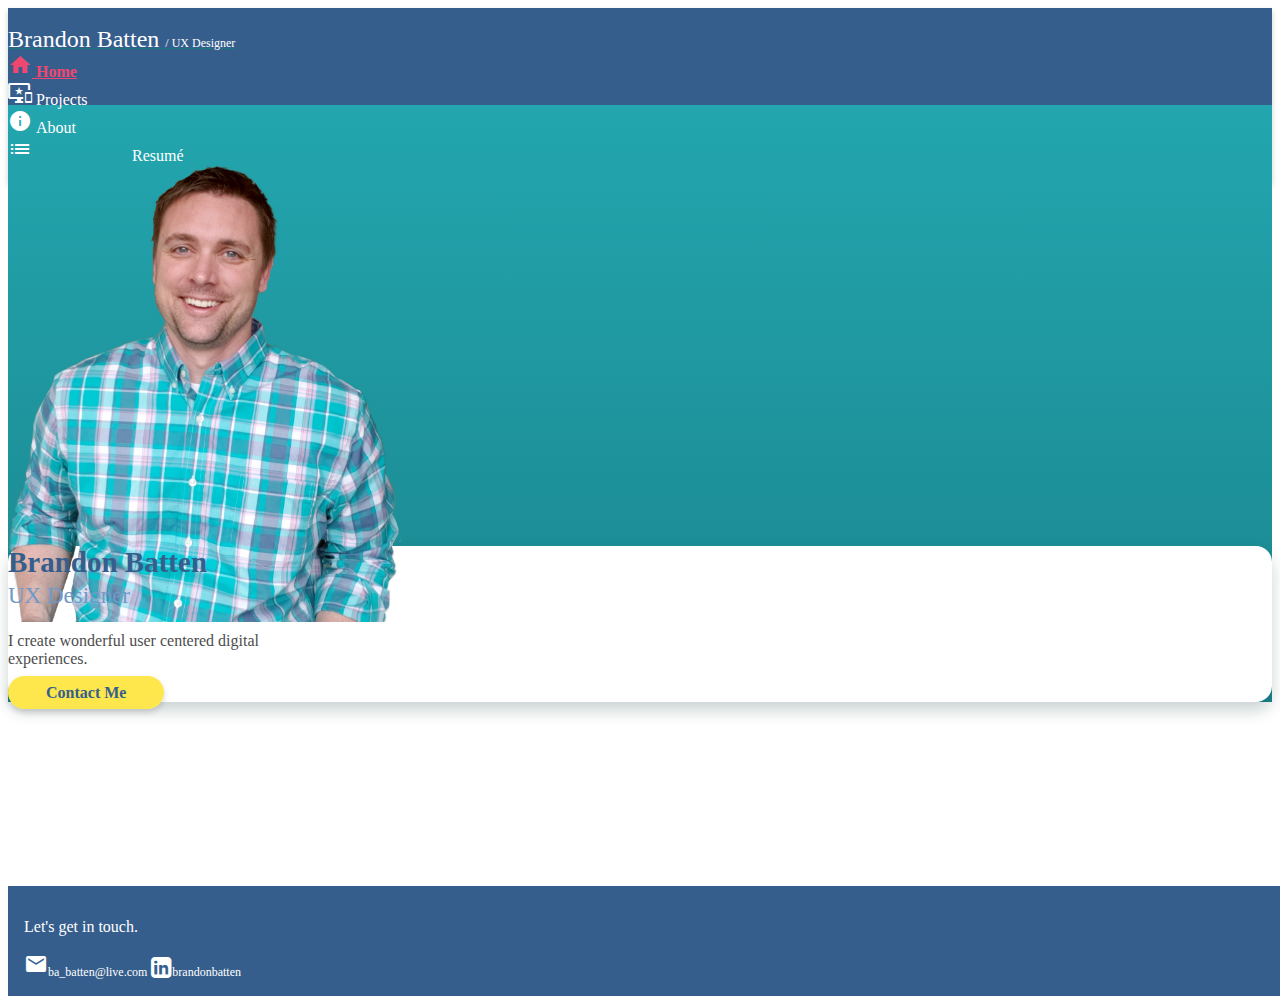
<file: index.html>
<!DOCTYPE html>
<html lang="en" dir="ltr">
  <head>
    <meta charset="utf-8">
    <meta name="viewport" content="width=device-width, initial-scale=1.0">
    <meta name="keywords" content="Brandon Batten, UX, User Experience, Portfolio, Design, Web Design, App Design">
    <meta name="author" content="Brandon Batten">
    <link rel="stylesheet" href="https://stackpath.bootstrapcdn.com/bootstrap/4.5.0/css/bootstrap.min.css" integrity="sha384-9aIt2nRpC12Uk9gS9baDl411NQApFmC26EwAOH8WgZl5MYYxFfc+NcPb1dKGj7Sk" crossorigin="anonymous">
    <link rel="stylesheet" href="css/styles.css">
    <link href="https://fonts.googleapis.com/icon?family=Material+Icons" rel="stylesheet">
    <link rel="stylesheet" href="https://cdnjs.cloudflare.com/ajax/libs/font-awesome/4.7.0/css/font-awesome.min.css">
    <title>Brandon Batten - Home</title>
  </head>
  <body>
    <div class="minh-100">

      <nav class="container-fluid">
        <div class="container d-flex justify-content-center justify-content-md-between align-items-md-center">
          <a href="index.html" class=" ">
            <span class="nav-bbatten"><strong>Brandon Batten</strong> </span> <span class="nav-uxdesigner"> / UX Designer</span>
          </a>

          <ul class="nav-links-list d-flex justify-content-around">
            <li>
              <a href="index.html" id="home" class="nav-link d-flex flex-column align-items-center py-2">
                <span class="material-icons d-block d-md-none">home</span>
                <span class="d-block nav-link-text">Home</span>
              </a>
            </li>

            <li>
              <a href="projects.html" id="projects" class="nav-link d-flex flex-column align-items-center py-2">
                <span class="material-icons d-block d-md-none">important_devices</span>
                <span class="d-block nav-link-text">Projects</span>
              </a>
            </li>

            <li>
              <a href="about.html" id="about" class="nav-link d-flex flex-column align-items-center py-2">
                <span class="material-icons d-block d-md-none">info</span>
                <span class="d-block nav-link-text">About</span>
              </a>
            </li>

            <li>
              <a href="https://drive.google.com/file/d/1YZ88cIBjisAwseu35FK5Is535icgh28z/view?usp=sharing" target="_blank" id="resume" class="nav-link d-flex flex-column align-items-center py-2">
                <span class="material-icons d-block d-md-none">list_alt</span>
                <span class="d-block nav-link-text">Resumé</span>
              </a>
            </li>

          </ul>
        </div>
      </nav>

      <div class="container-fluid hero">
        <div class="container">
          <div class="row d-flex justify-content-center align-items-center flex-column">
            <div class="col-10 col-md-6 portrait-wrapper d-flex justify-content-center">
              <img src="assets/portrait.png" alt="Brandon Batten" class="img-fluid">
            </div>
            <div class="contact-card col-10 col-md-8 col-lg-6 d-flex flex-column align-items-center py-4">
              <h1 class="text-center">Brandon Batten</h1>
              <p class="text-center contact-card-role">UX Designer</p>
              <div class="contact-card-text-wrapper">
                <p class="text-center">I create wonderful user centered digital experiences.</p>
              </div>
              <a href="mailto:ba_batten@live.com" class="button-link">Contact Me</a>
            </div>
          </div>
        </div>
      </div>

    </div>
    <footer id="footer" class="container-fluid d-flex flex-column align-items-center">
      <p class="text-center">Let's get in touch.</p>
      <div class="d-flex justify-content-around contact-wrapper">
        <a href="mailto:ba_batten@live.com" class="d-flex align-items-center"><span class="material-icons mr-1">email</span><span>ba_batten@live.com</span></a>
        <a href="https://www.linkedin.com/in/brandonbatten/" class="d-flex align-items-center"><span class="fa fa-linkedin-square mr-1" style="font-size: 1.5rem"></span><span>brandonbatten</span></a>
      </div>
    </footer>

    <script src="https://code.jquery.com/jquery-3.5.1.slim.min.js" integrity="sha384-DfXdz2htPH0lsSSs5nCTpuj/zy4C+OGpamoFVy38MVBnE+IbbVYUew+OrCXaRkfj" crossorigin="anonymous"></script>
    <script src="https://cdn.jsdelivr.net/npm/popper.js@1.16.0/dist/umd/popper.min.js" integrity="sha384-Q6E9RHvbIyZFJoft+2mJbHaEWldlvI9IOYy5n3zV9zzTtmI3UksdQRVvoxMfooAo" crossorigin="anonymous"></script>
    <script src="https://stackpath.bootstrapcdn.com/bootstrap/4.5.0/js/bootstrap.min.js" integrity="sha384-OgVRvuATP1z7JjHLkuOU7Xw704+h835Lr+6QL9UvYjZE3Ipu6Tp75j7Bh/kR0JKI" crossorigin="anonymous"></script>
    <script src="js/scripts.js"></script>
  </body>
</html>
</file>
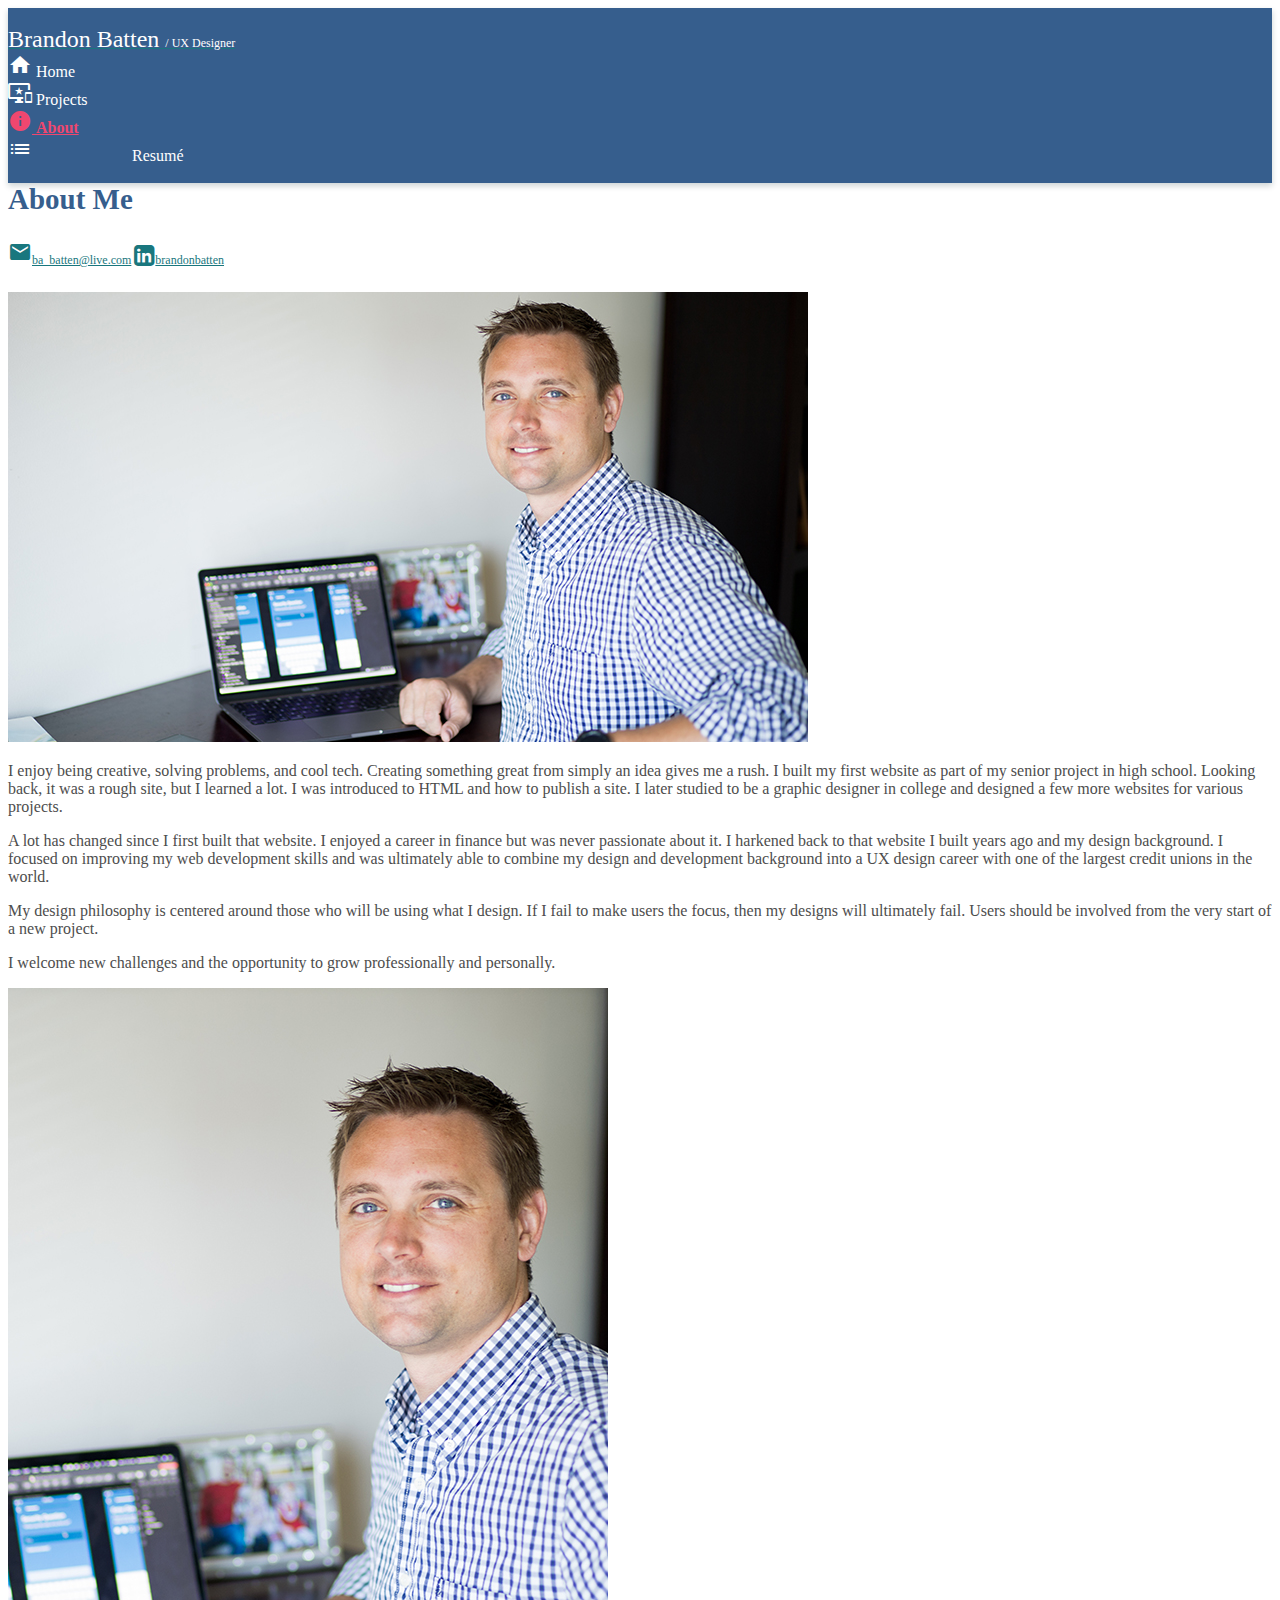
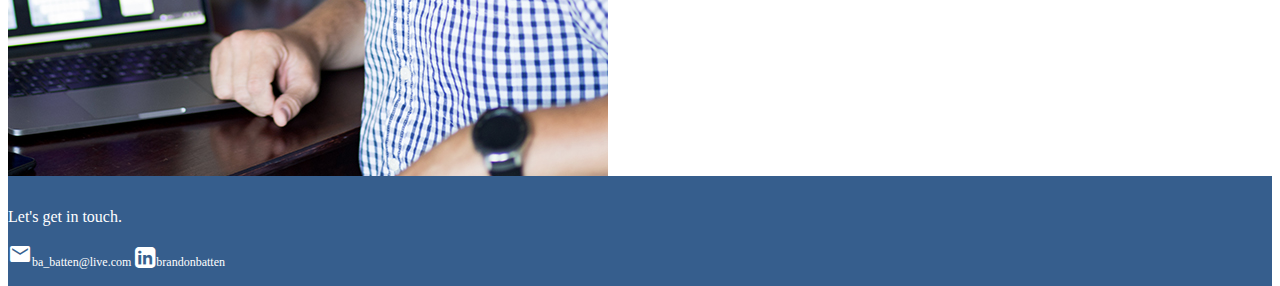
<file: about.html>
<!DOCTYPE html>
<html lang="en" dir="ltr">
  <head>
    <meta charset="utf-8">
    <meta name="viewport" content="width=device-width, initial-scale=1.0">
    <meta name="keywords" content="Brandon Batten, UX, User Experience, Portfolio, Design, Web Design, App Design">
    <meta name="author" content="Brandon Batten">
    <link rel="stylesheet" href="https://stackpath.bootstrapcdn.com/bootstrap/4.5.0/css/bootstrap.min.css" integrity="sha384-9aIt2nRpC12Uk9gS9baDl411NQApFmC26EwAOH8WgZl5MYYxFfc+NcPb1dKGj7Sk" crossorigin="anonymous">
    <link rel="stylesheet" href="css/styles.css">
    <link href="https://fonts.googleapis.com/icon?family=Material+Icons" rel="stylesheet">
    <link rel="stylesheet" href="https://cdnjs.cloudflare.com/ajax/libs/font-awesome/4.7.0/css/font-awesome.min.css">
    <title>Brandon Batten - About</title>
  </head>
  <body>
    <div class="minh-100">

      <nav class="container-fluid">
        <div class="container d-flex justify-content-center justify-content-md-between align-items-md-center">
          <a href="index.html" class=" ">
            <span class="nav-bbatten"><strong>Brandon Batten</strong> </span> <span class="nav-uxdesigner"> / UX Designer</span>
          </a>

          <ul class="nav-links-list d-flex justify-content-around">
            <li>
              <a href="index.html" id="home" class="nav-link d-flex flex-column align-items-center py-2">
                <span class="material-icons d-block d-md-none">home</span>
                <span class="d-block nav-link-text">Home</span>
              </a>
            </li>

            <li>
              <a href="projects.html" id="projects" class="nav-link d-flex flex-column align-items-center py-2">
                <span class="material-icons d-block d-md-none">important_devices</span>
                <span class="d-block nav-link-text">Projects</span>
              </a>
            </li>

            <li>
              <a href="about.html" id="about" class="nav-link d-flex flex-column align-items-center py-2">
                <span class="material-icons d-block d-md-none">info</span>
                <span class="d-block nav-link-text">About</span>
              </a>
            </li>

            <li>
              <a href="https://drive.google.com/file/d/1YZ88cIBjisAwseu35FK5Is535icgh28z/view?usp=sharing" target="_blank" id="resume" class="nav-link d-flex flex-column align-items-center py-2">
                <span class="material-icons d-block d-md-none">list_alt</span>
                <span class="d-block nav-link-text">Resumé</span>
              </a>
            </li>

          </ul>
        </div>
      </nav>

      <div class="container mt-4">
        <div class="row">
          <div class="col-12">
            <h1>About Me</h1>
          </div>
        </div>

      <div class="row">
        <div class="col-12 col-lg-8">
          <div class="d-flex justify-content-start about-contact-links-wrapper">
            <a href="mailto:ba_batten@live.com" class="d-flex align-items-center mr-3"><span class="material-icons mr-1">email</span><span>ba_batten@live.com</span></a>
            <a href="https://www.linkedin.com/in/brandonbatten/" class="d-flex align-items-center"><span class="fa fa-linkedin-square mr-1" style="font-size: 1.5rem"></span><span>brandonbatten</span></a>
          </div>

          <img src="assets/brandonportrait_landscape.jpg" alt="Brandon Batten" class="img-fluid mb-4 d-lg-none">
          <div class="">
            <p>I enjoy being creative, solving problems, and cool tech. Creating something
              great from simply an idea gives me a rush. I built my first website as part
              of my senior project in high school. Looking back, it was a  rough site,
              but I learned a lot. I was introduced to HTML and how to publish a site.
              I later studied to be a graphic designer in college and designed a few more
              websites for various projects.
            </p>
            <p>
              A lot has changed since I first built that website. I enjoyed a career
              in finance but was never passionate about it. I harkened back to that
              website I built years ago and my design background. I focused on improving
              my web development skills and was ultimately able to combine my design and
              development background into a UX design career with one of the largest
              credit unions in the world.
            </p>
            <p>
              My design philosophy is centered around those who will be using what I
              design. If I fail to make users the focus, then my designs will ultimately
              fail. Users should be involved from the very start of a new project.
            </p>
            <p>
              I welcome new challenges and the opportunity to grow professionally and
              personally.
            </p>
          </div>
        </div>
        <div class="col-md-4 d-flex justify-content-end mt-4">
          <div class="about-img-wrapper d-none d-lg-block">
            <img src="assets/brandonportrait_portrait.jpg" alt="Brandon Batten" class="img-fluid">
          </div>
        </div>
      </div>

    </div> <!-- End Container -->

    </div>


    <footer id="footer" class="container-fluid d-flex flex-column align-items-center" style="bottom: -80px">
      <p class="text-center">Let's get in touch.</p>
      <div class="d-flex justify-content-around contact-wrapper">
        <a href="mailto:ba_batten@live.com" class="d-flex align-items-center"><span class="material-icons mr-1">email</span><span>ba_batten@live.com</span></a>
        <a href="https://www.linkedin.com/in/brandonbatten/" class="d-flex align-items-center"><span class="fa fa-linkedin-square mr-1" style="font-size: 1.5rem"></span><span>brandonbatten</span></a>
      </div>
    </footer>


    <script src="https://code.jquery.com/jquery-3.5.1.slim.min.js" integrity="sha384-DfXdz2htPH0lsSSs5nCTpuj/zy4C+OGpamoFVy38MVBnE+IbbVYUew+OrCXaRkfj" crossorigin="anonymous"></script>
    <script src="https://cdn.jsdelivr.net/npm/popper.js@1.16.0/dist/umd/popper.min.js" integrity="sha384-Q6E9RHvbIyZFJoft+2mJbHaEWldlvI9IOYy5n3zV9zzTtmI3UksdQRVvoxMfooAo" crossorigin="anonymous"></script>
    <script src="https://stackpath.bootstrapcdn.com/bootstrap/4.5.0/js/bootstrap.min.js" integrity="sha384-OgVRvuATP1z7JjHLkuOU7Xw704+h835Lr+6QL9UvYjZE3Ipu6Tp75j7Bh/kR0JKI" crossorigin="anonymous"></script>
    <script src="js/scripts.js"></script>
  </body>
</html>
</file>
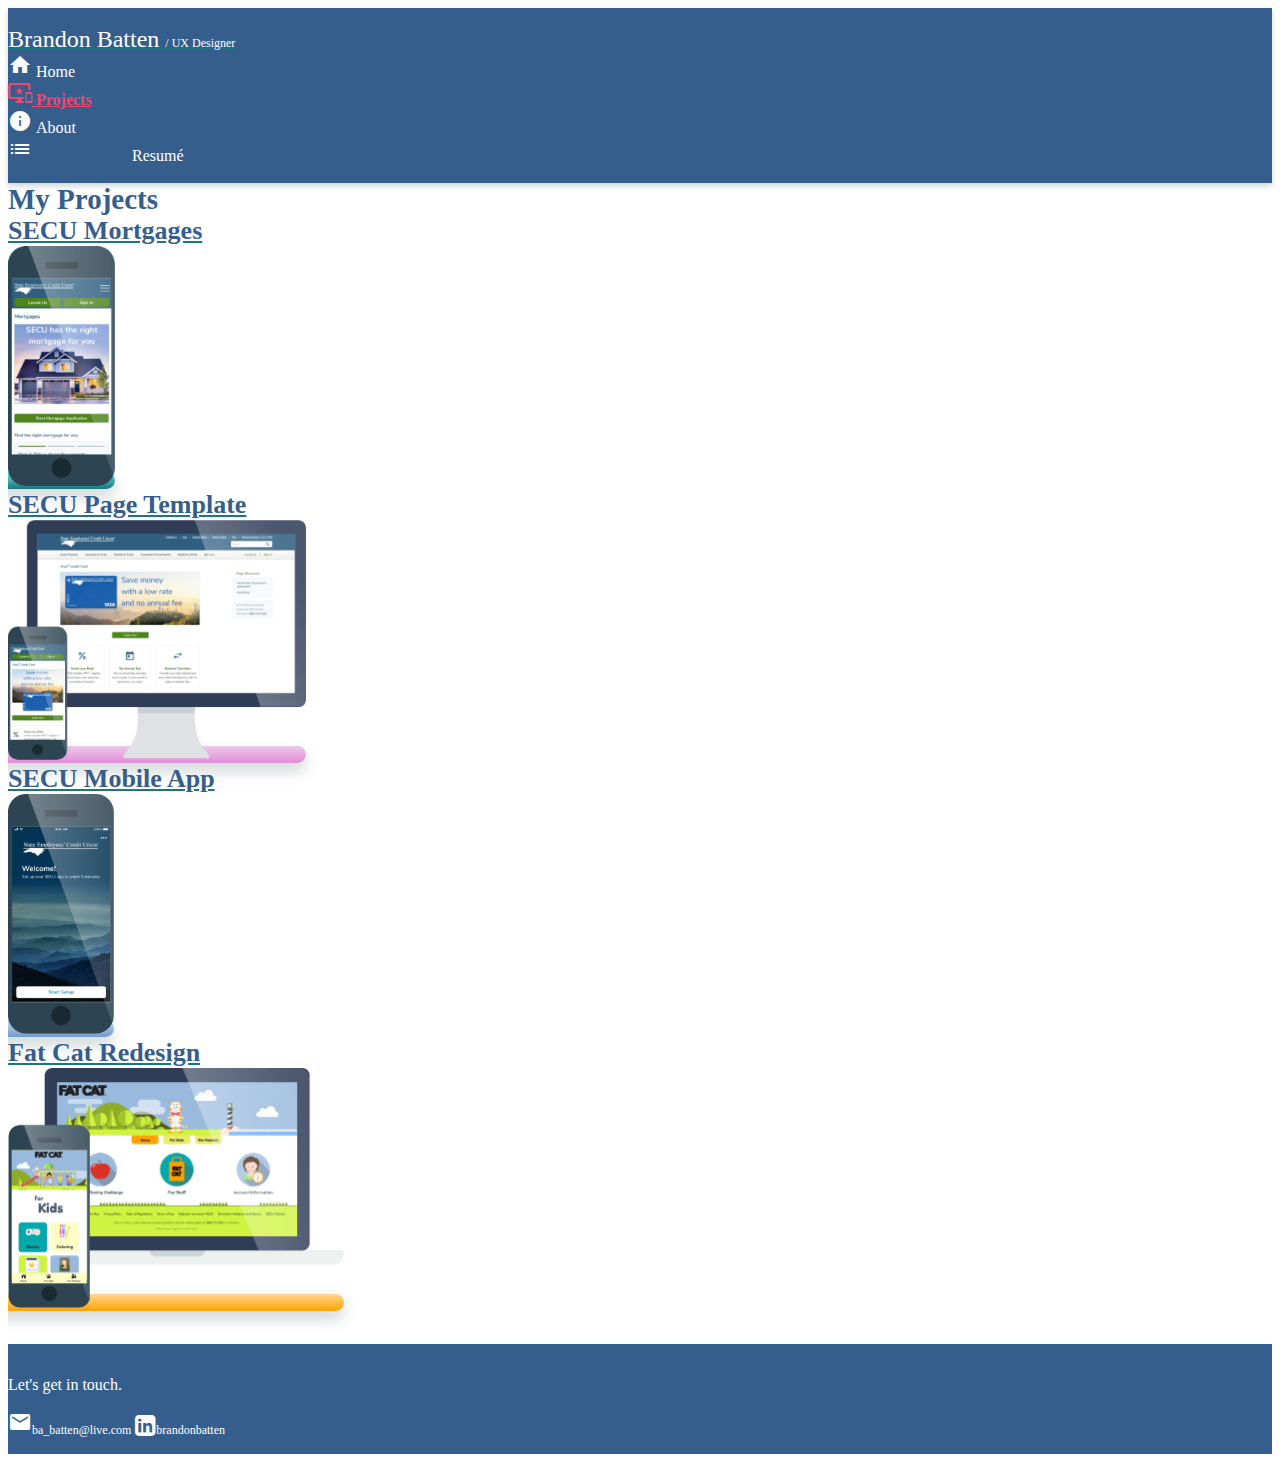
<file: projects.html>
<!DOCTYPE html>
<html lang="en" dir="ltr">
  <head>
    <meta charset="utf-8">
    <meta name="viewport" content="width=device-width, initial-scale=1.0">
    <meta name="keywords" content="Brandon Batten, Projects, UX, User Experience, Portfolio, Design, Web Design, App Design">
    <meta name="author" content="Brandon Batten">
    <link rel="stylesheet" href="https://stackpath.bootstrapcdn.com/bootstrap/4.5.0/css/bootstrap.min.css" integrity="sha384-9aIt2nRpC12Uk9gS9baDl411NQApFmC26EwAOH8WgZl5MYYxFfc+NcPb1dKGj7Sk" crossorigin="anonymous">
    <link rel="stylesheet" href="css/styles.css">
    <link href="https://fonts.googleapis.com/icon?family=Material+Icons" rel="stylesheet">
    <link rel="stylesheet" href="https://cdnjs.cloudflare.com/ajax/libs/font-awesome/4.7.0/css/font-awesome.min.css">
    <title>Brandon Batten - Projects</title>
  </head>
  <body>

    <nav class="container-fluid">
      <div class="container d-flex justify-content-center justify-content-md-between align-items-md-center">
        <a href="index.html" class=" ">
          <span class="nav-bbatten"><strong>Brandon Batten</strong> </span> <span class="nav-uxdesigner"> / UX Designer</span>
        </a>

        <ul class="nav-links-list d-flex justify-content-around">
          <li>
            <a href="index.html" id="home" class="nav-link d-flex flex-column align-items-center py-2">
              <span class="material-icons d-block d-md-none">home</span>
              <span class="d-block nav-link-text">Home</span>
            </a>
          </li>

          <li>
            <a href="projects.html" id="projects" class="nav-link d-flex flex-column align-items-center py-2">
              <span class="material-icons d-block d-md-none">important_devices</span>
              <span class="d-block nav-link-text">Projects</span>
            </a>
          </li>

          <li>
            <a href="about.html" id="about" class="nav-link d-flex flex-column align-items-center py-2">
              <span class="material-icons d-block d-md-none">info</span>
              <span class="d-block nav-link-text">About</span>
            </a>
          </li>

          <li>
            <a href="https://drive.google.com/file/d/1YZ88cIBjisAwseu35FK5Is535icgh28z/view?usp=sharing" target="_blank" id="resume" class="nav-link d-flex flex-column align-items-center py-2">
              <span class="material-icons d-block d-md-none">list_alt</span>
              <span class="d-block nav-link-text">Resumé</span>
            </a>
          </li>

        </ul>
      </div>
    </nav>

    <div class="container">
      <div class="row mt-4 mb-5">
        <div class="col-12">
          <h1>My Projects</h1>
        </div>
      </div>

      <div class="row">

        <div class="col-12 col-md-6 mb-5">
          <a href="projects/mortgages.html" class="d-flex flex-column align-items-center project-card bg-gradient-teal p-3">
            <h2 class="mb-3 color-blue">SECU Mortgages</h2>
            <img src="assets/mortgages-screenshot.png" alt="Screenshot of mortgages design" class="img-fluid">
          </a>
        </div>

        <div class="col-12 col-md-6 mb-5">
          <a href="projects/pagetemplate.html" class="d-flex flex-column align-items-center project-card bg-gradient-pink p-3">
            <h2 class="mb-3 color-blue">SECU Page Template</h2>
            <img src="assets/template-screenshot.png" alt="Screenshot of template design" class="img-fluid">
          </a>
        </div>

        <div class="col-12 col-md-6 mb-5 d-none">
          <a href="projects/mobileapp.html" class="d-flex flex-column align-items-center project-card bg-gradient-blue p-3">
            <h2 class="mb-3 color-blue">SECU Mobile App</h2>
            <img src="assets/mobile-app-screenshot.png" alt="Screenshot of mobile app" class="img-fluid">
          </a>
        </div>

        <div class="col-12 col-md-6 mb-5">
          <a href="projects/fatcat.html"class="d-flex flex-column align-items-center project-card bg-gradient-orange p-3">
            <h2 class="mb-3 color-blue">Fat Cat Redesign</h2>
            <img src="assets/fatcat-screenshot.png" alt="Screenshots of Fat Cat redesign" class="img-fluid">
          </a>
        </div>

      </div>

    </div> <!-- End Container -->


    <footer id="footer" class="container-fluid d-flex flex-column align-items-center">
      <p class="text-center">Let's get in touch.</p>
      <div class="d-flex justify-content-around contact-wrapper">
        <a href="mailto:ba_batten@live.com" class="d-flex align-items-center"><span class="material-icons mr-1">email</span><span>ba_batten@live.com</span></a>
        <a href="https://www.linkedin.com/in/brandonbatten/" class="d-flex align-items-center"><span class="fa fa-linkedin-square mr-1" style="font-size: 1.5rem"></span><span>brandonbatten</span></a>
      </div>
    </footer>






    <script src="https://code.jquery.com/jquery-3.5.1.slim.min.js" integrity="sha384-DfXdz2htPH0lsSSs5nCTpuj/zy4C+OGpamoFVy38MVBnE+IbbVYUew+OrCXaRkfj" crossorigin="anonymous"></script>
    <script src="https://cdn.jsdelivr.net/npm/popper.js@1.16.0/dist/umd/popper.min.js" integrity="sha384-Q6E9RHvbIyZFJoft+2mJbHaEWldlvI9IOYy5n3zV9zzTtmI3UksdQRVvoxMfooAo" crossorigin="anonymous"></script>
    <script src="https://stackpath.bootstrapcdn.com/bootstrap/4.5.0/js/bootstrap.min.js" integrity="sha384-OgVRvuATP1z7JjHLkuOU7Xw704+h835Lr+6QL9UvYjZE3Ipu6Tp75j7Bh/kR0JKI" crossorigin="anonymous"></script>
    <script src="js/scripts.js"></script>
  </body>
</html>
</file>
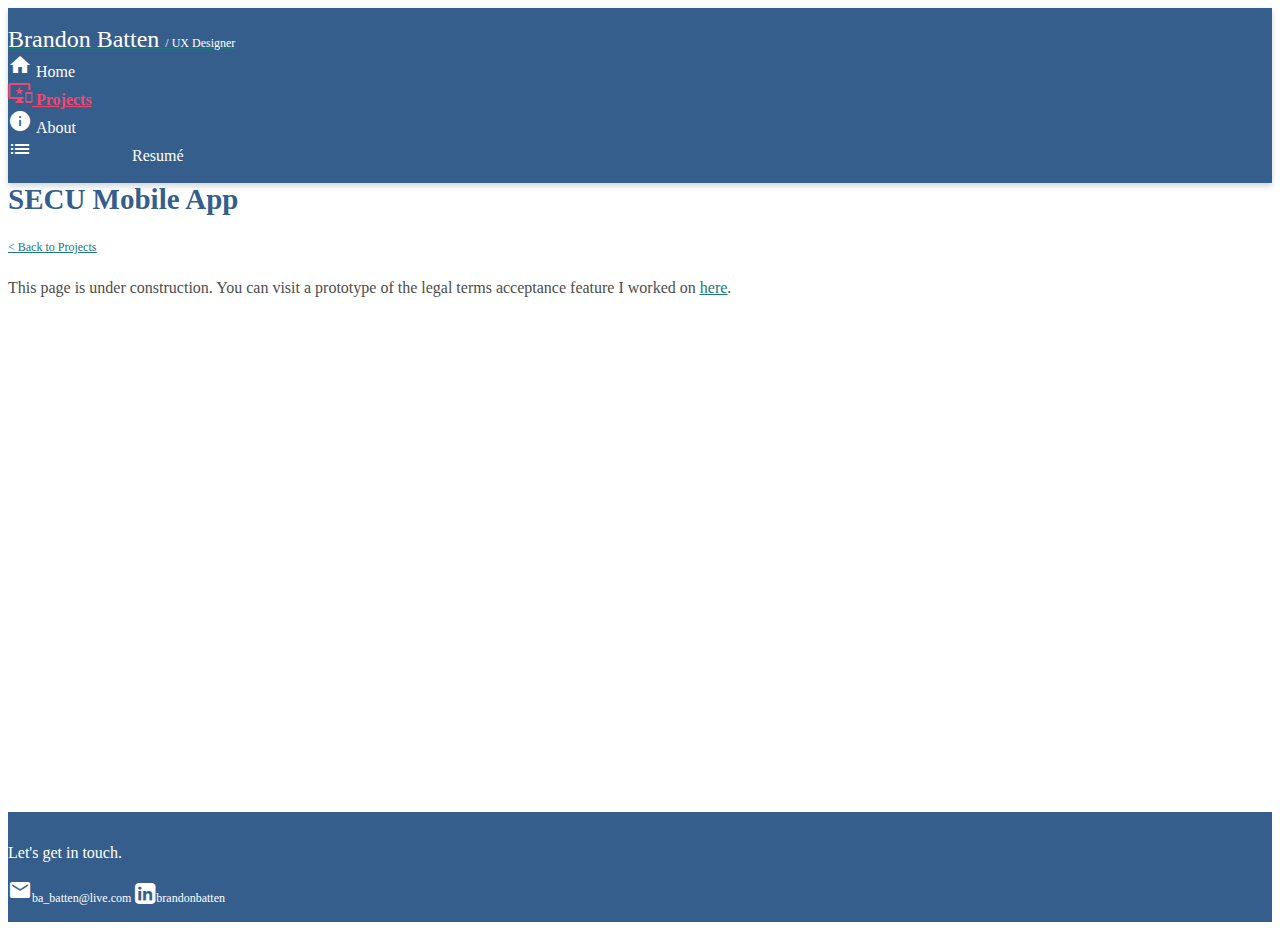
<file: projects/mobileapp.html>
<!DOCTYPE html>
<html lang="en" dir="ltr">
  <head>
    <meta charset="utf-8">
    <meta name="viewport" content="width=device-width, initial-scale=1.0">
    <meta name="keywords" content="Brandon Batten, UX, User Experience, Portfolio, Design, Web Design, App Design, Case Study, Mobile App">
    <meta name="author" content="Brandon Batten">
    <link rel="stylesheet" href="https://stackpath.bootstrapcdn.com/bootstrap/4.5.0/css/bootstrap.min.css" integrity="sha384-9aIt2nRpC12Uk9gS9baDl411NQApFmC26EwAOH8WgZl5MYYxFfc+NcPb1dKGj7Sk" crossorigin="anonymous">
    <link rel="stylesheet" href="../css/styles.css">
    <link href="https://fonts.googleapis.com/icon?family=Material+Icons" rel="stylesheet">
    <link rel="stylesheet" href="https://cdnjs.cloudflare.com/ajax/libs/font-awesome/4.7.0/css/font-awesome.min.css">
    <title>Brandon Batten - SECU Mobile App</title>
  </head>
  <body>
    <div class="minh-100">
      <nav class="container-fluid">
        <div class="container d-flex justify-content-center justify-content-md-between align-items-md-center">
          <a href="../index.html" class=" ">
            <span class="nav-bbatten"><strong>Brandon Batten</strong> </span> <span class="nav-uxdesigner"> / UX Designer</span>
          </a>

          <ul class="nav-links-list d-flex justify-content-around">
            <li>
              <a href="../index.html" id="home" class="nav-link d-flex flex-column align-items-center py-2">
                <span class="material-icons d-block d-md-none">home</span>
                <span class="d-block nav-link-text">Home</span>
              </a>
            </li>

            <li>
              <a href="../projects.html" id="projects" class="nav-link d-flex flex-column align-items-center py-2">
                <span class="material-icons d-block d-md-none">important_devices</span>
                <span class="d-block nav-link-text">Projects</span>
              </a>
            </li>

            <li>
              <a href="../about.html" id="about" class="nav-link d-flex flex-column align-items-center py-2">
                <span class="material-icons d-block d-md-none">info</span>
                <span class="d-block nav-link-text">About</span>
              </a>
            </li>

            <li>
              <a href="https://drive.google.com/file/d/1YZ88cIBjisAwseu35FK5Is535icgh28z/view?usp=sharing" target="_blank" id="resume" class="nav-link d-flex flex-column align-items-center py-2">
                <span class="material-icons d-block d-md-none">list_alt</span>
                <span class="d-block nav-link-text">Resumé</span>
              </a>
            </li>

          </ul>
        </div>
      </nav>

      <div class="container mt-4">
        <div class="row">
          <div class="col-12">
            <h1>SECU Mobile App</h1>
          </div>
        </div>

        <div class="row">
          <div class="col-12 col-lg-8">
            <div class="d-flex justify-content-start about-contact-links-wrapper">
              <a href="../projects.html" class="d-flex align-items-center mr-3">< <u>Back to Projects</u></a>
            </div>
          </div>
        </div>

        <div class="row">
          <div class="col-12">
            <p>This page is under construction. You can visit a prototype of the legal terms acceptance feature I worked on <a href="https://secu.invisionapp.com/share/68O0Q6TFQ92#/319790524_Login_-_Passcode__test" target="blank"><u>here</u></a>.</p>
          </div>
        </div>
      </div> <!-- End Container -->

    </div>

    <footer id="footer" class="container-fluid d-flex flex-column align-items-center">
      <p class="text-center">Let's get in touch.</p>
      <div class="d-flex justify-content-around contact-wrapper">
        <a href="mailto:ba_batten@live.com" class="d-flex align-items-center"><span class="material-icons mr-1">email</span><span>ba_batten@live.com</span></a>
        <a href="https://www.linkedin.com/in/brandonbatten/" class="d-flex align-items-center"><span class="fa fa-linkedin-square mr-1" style="font-size: 1.5rem"></span><span>brandonbatten</span></a>
      </div>
    </footer>


    <script src="https://code.jquery.com/jquery-3.5.1.slim.min.js" integrity="sha384-DfXdz2htPH0lsSSs5nCTpuj/zy4C+OGpamoFVy38MVBnE+IbbVYUew+OrCXaRkfj" crossorigin="anonymous"></script>
    <script src="https://cdn.jsdelivr.net/npm/popper.js@1.16.0/dist/umd/popper.min.js" integrity="sha384-Q6E9RHvbIyZFJoft+2mJbHaEWldlvI9IOYy5n3zV9zzTtmI3UksdQRVvoxMfooAo" crossorigin="anonymous"></script>
    <script src="https://stackpath.bootstrapcdn.com/bootstrap/4.5.0/js/bootstrap.min.js" integrity="sha384-OgVRvuATP1z7JjHLkuOU7Xw704+h835Lr+6QL9UvYjZE3Ipu6Tp75j7Bh/kR0JKI" crossorigin="anonymous"></script>
    <script src="../js/scripts.js"></script>
  </body>
</html>
</file>
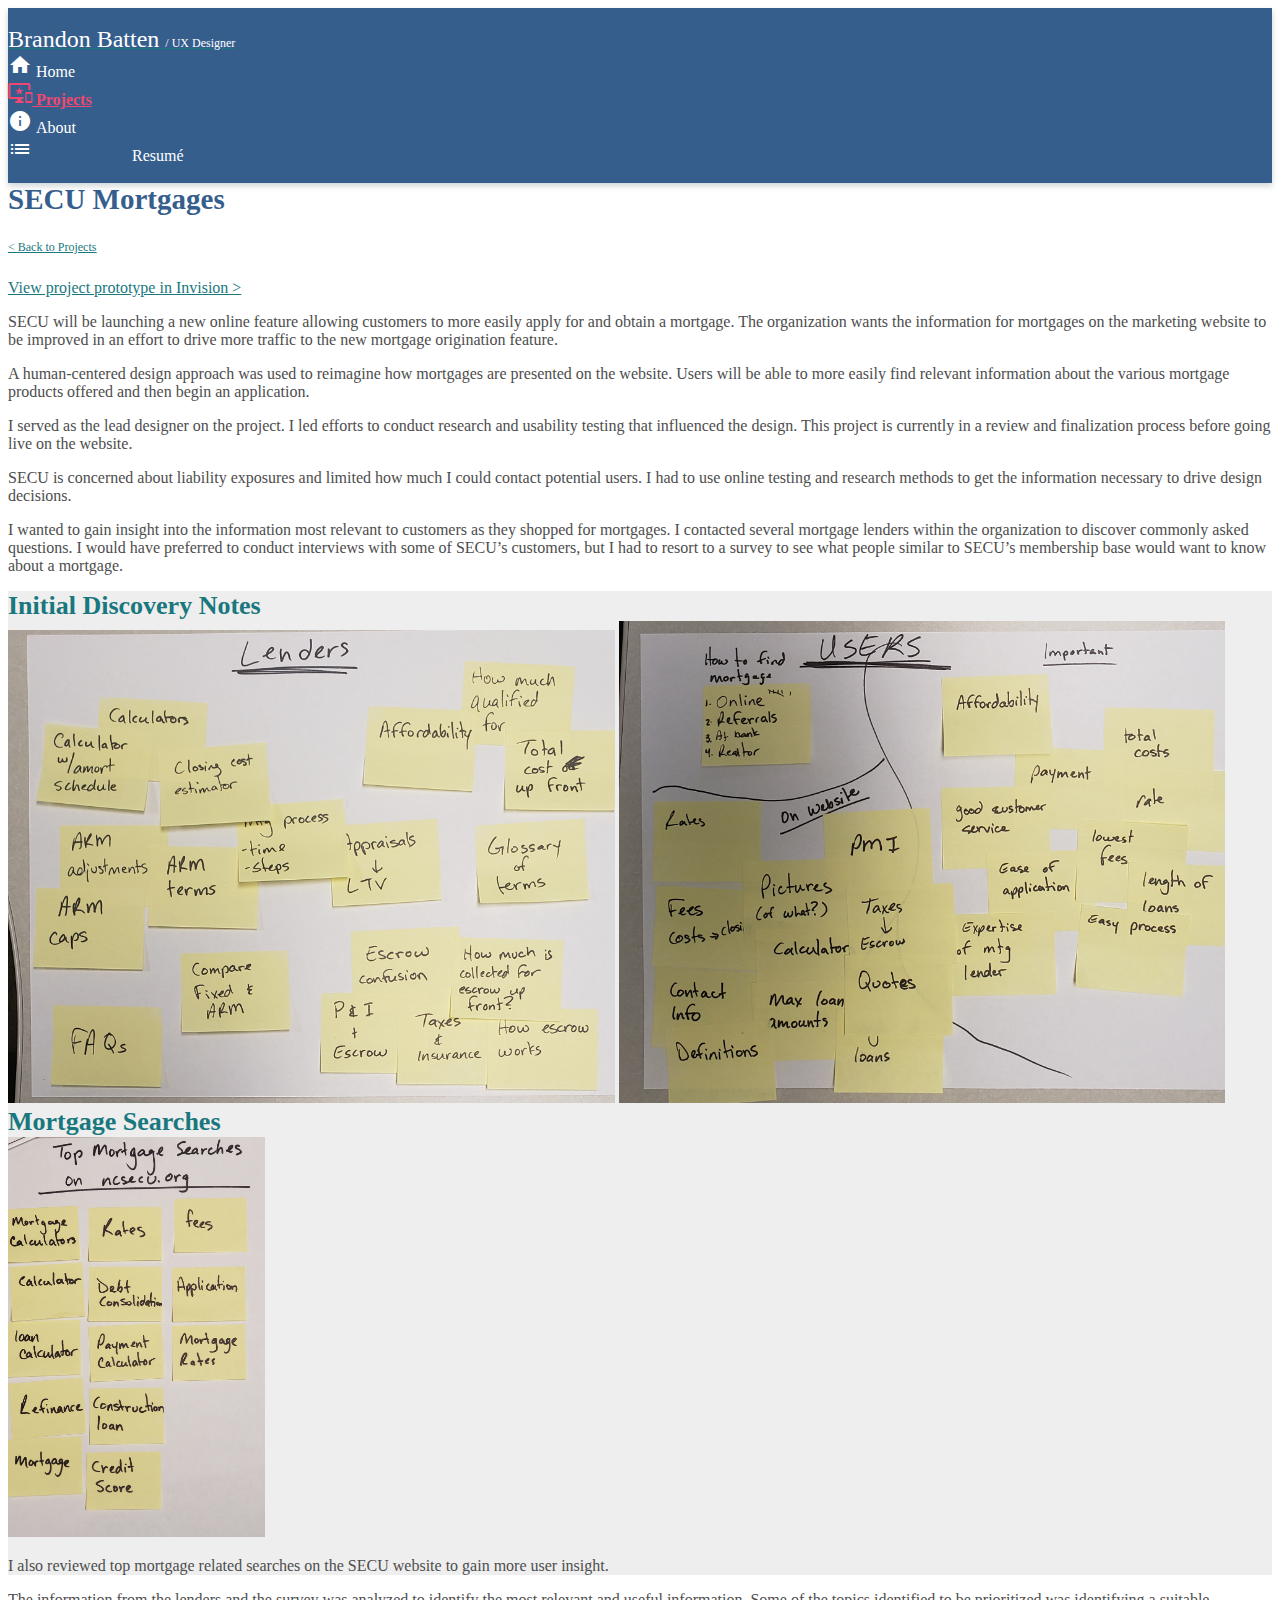
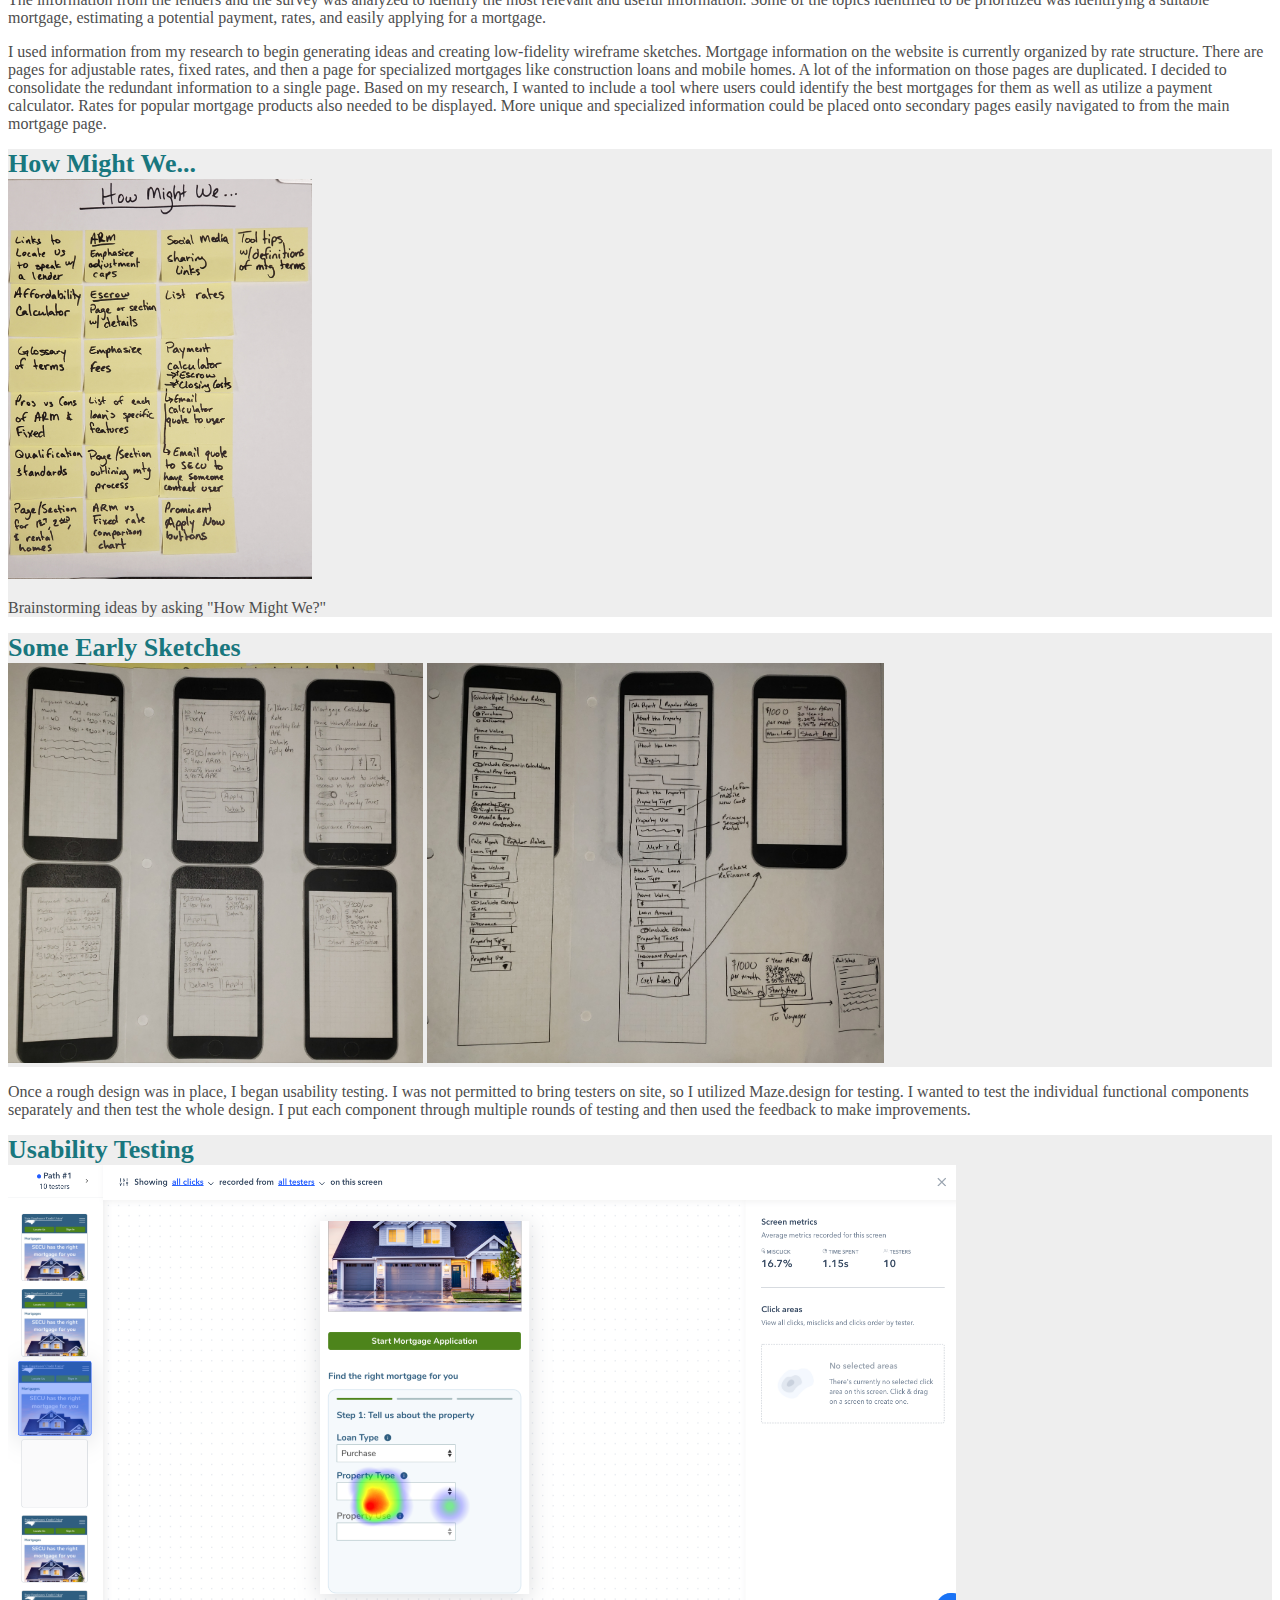
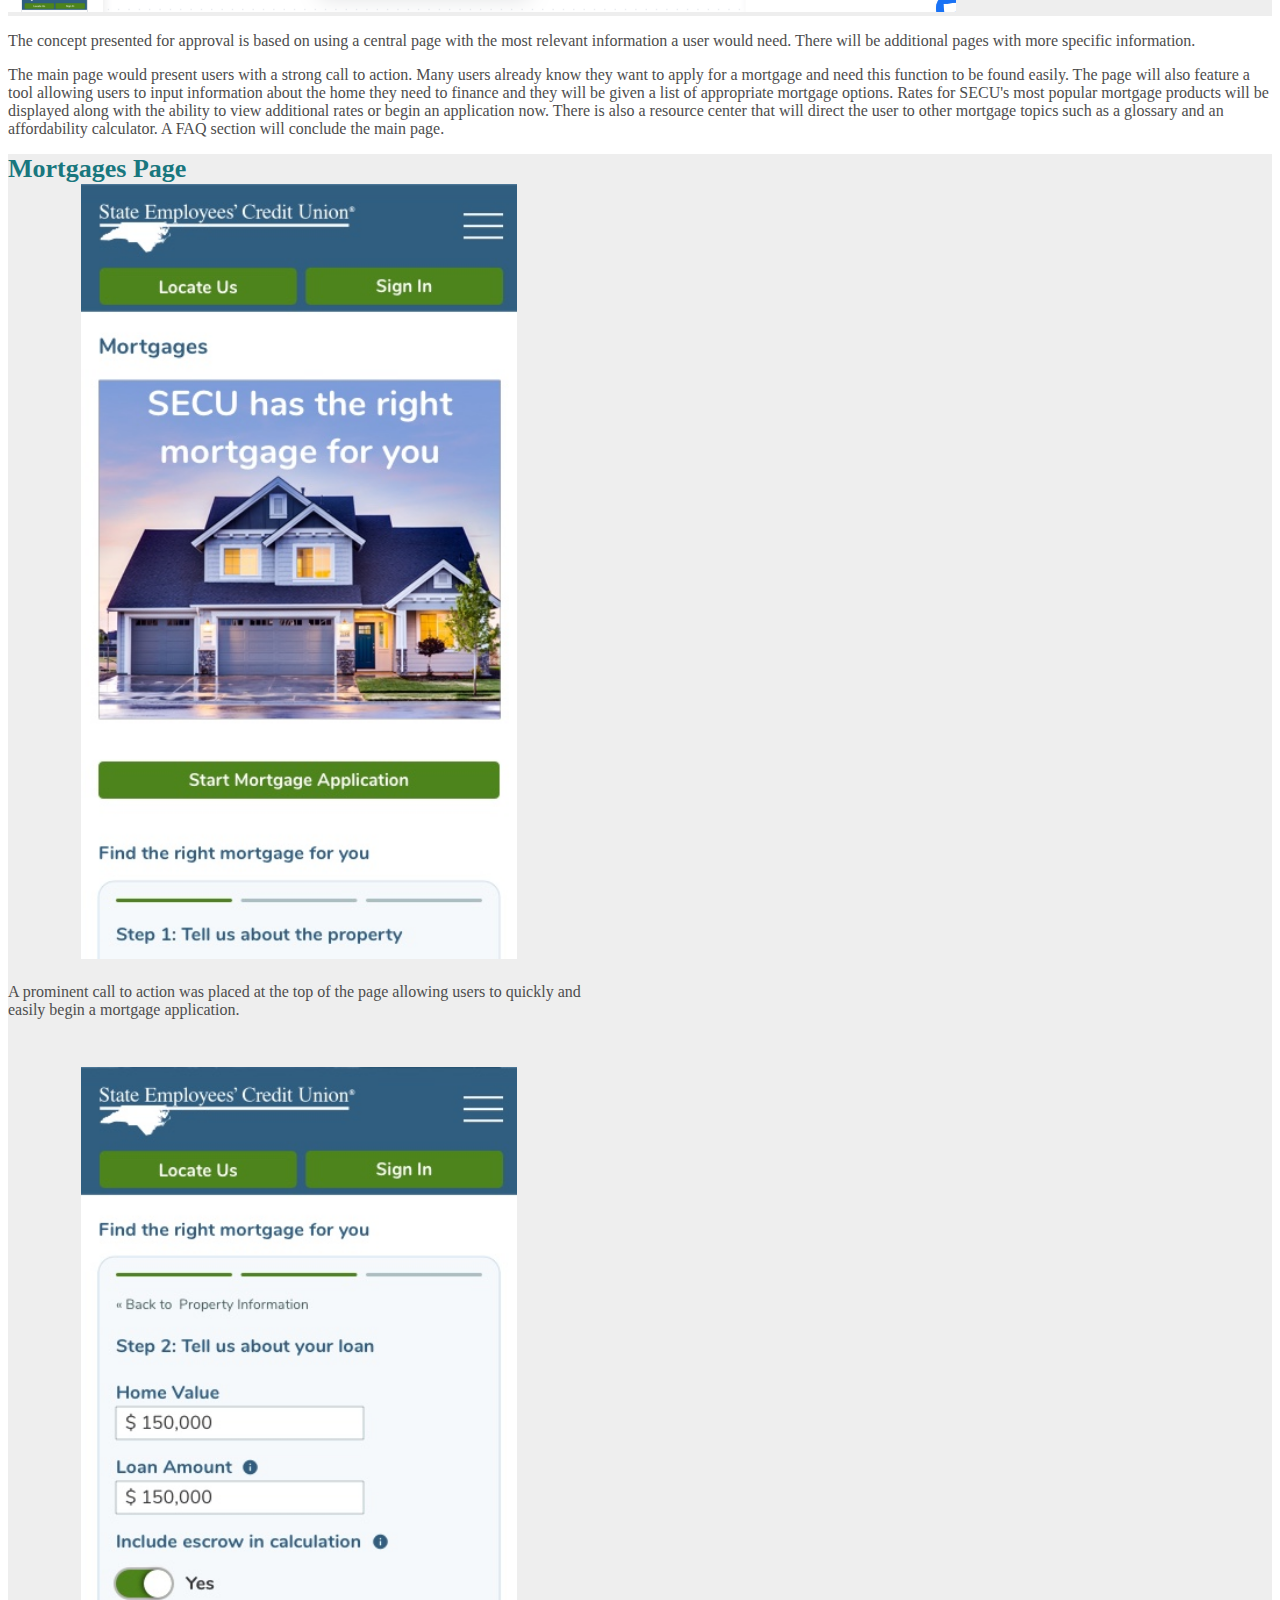
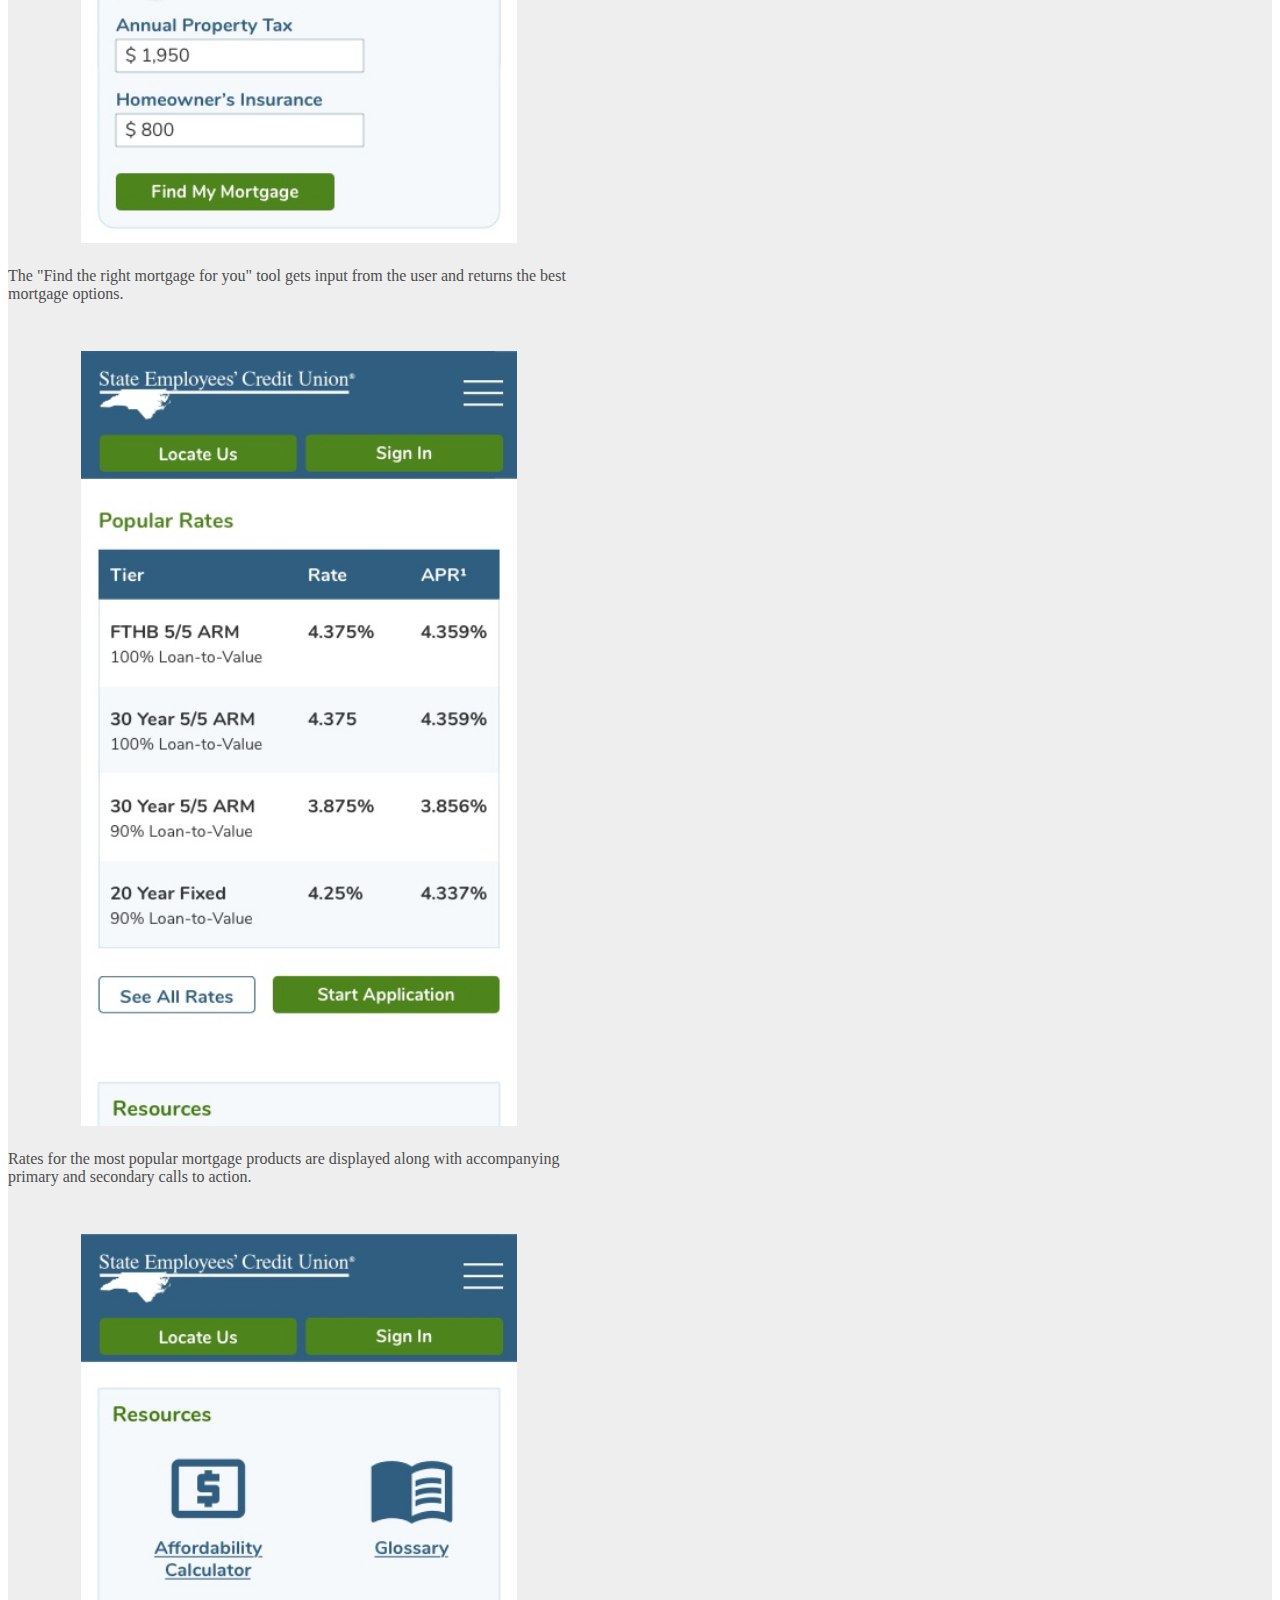
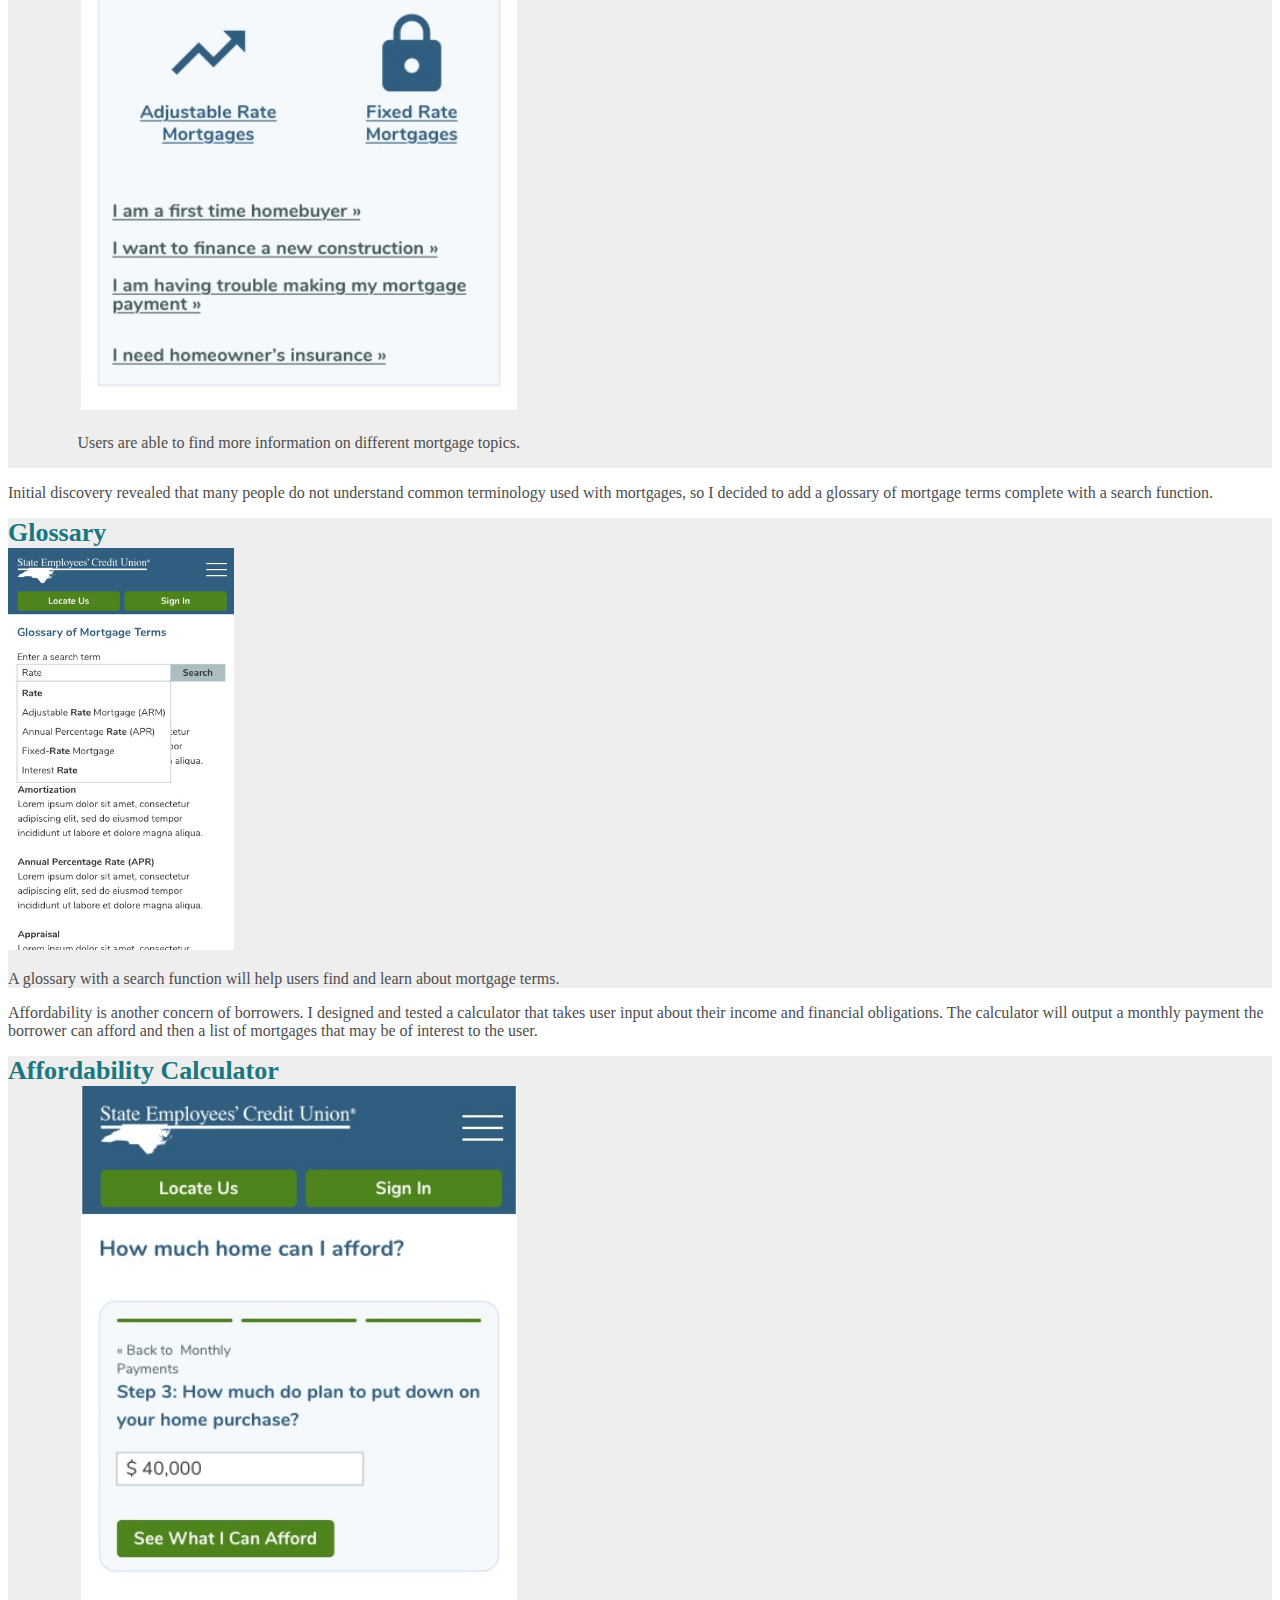
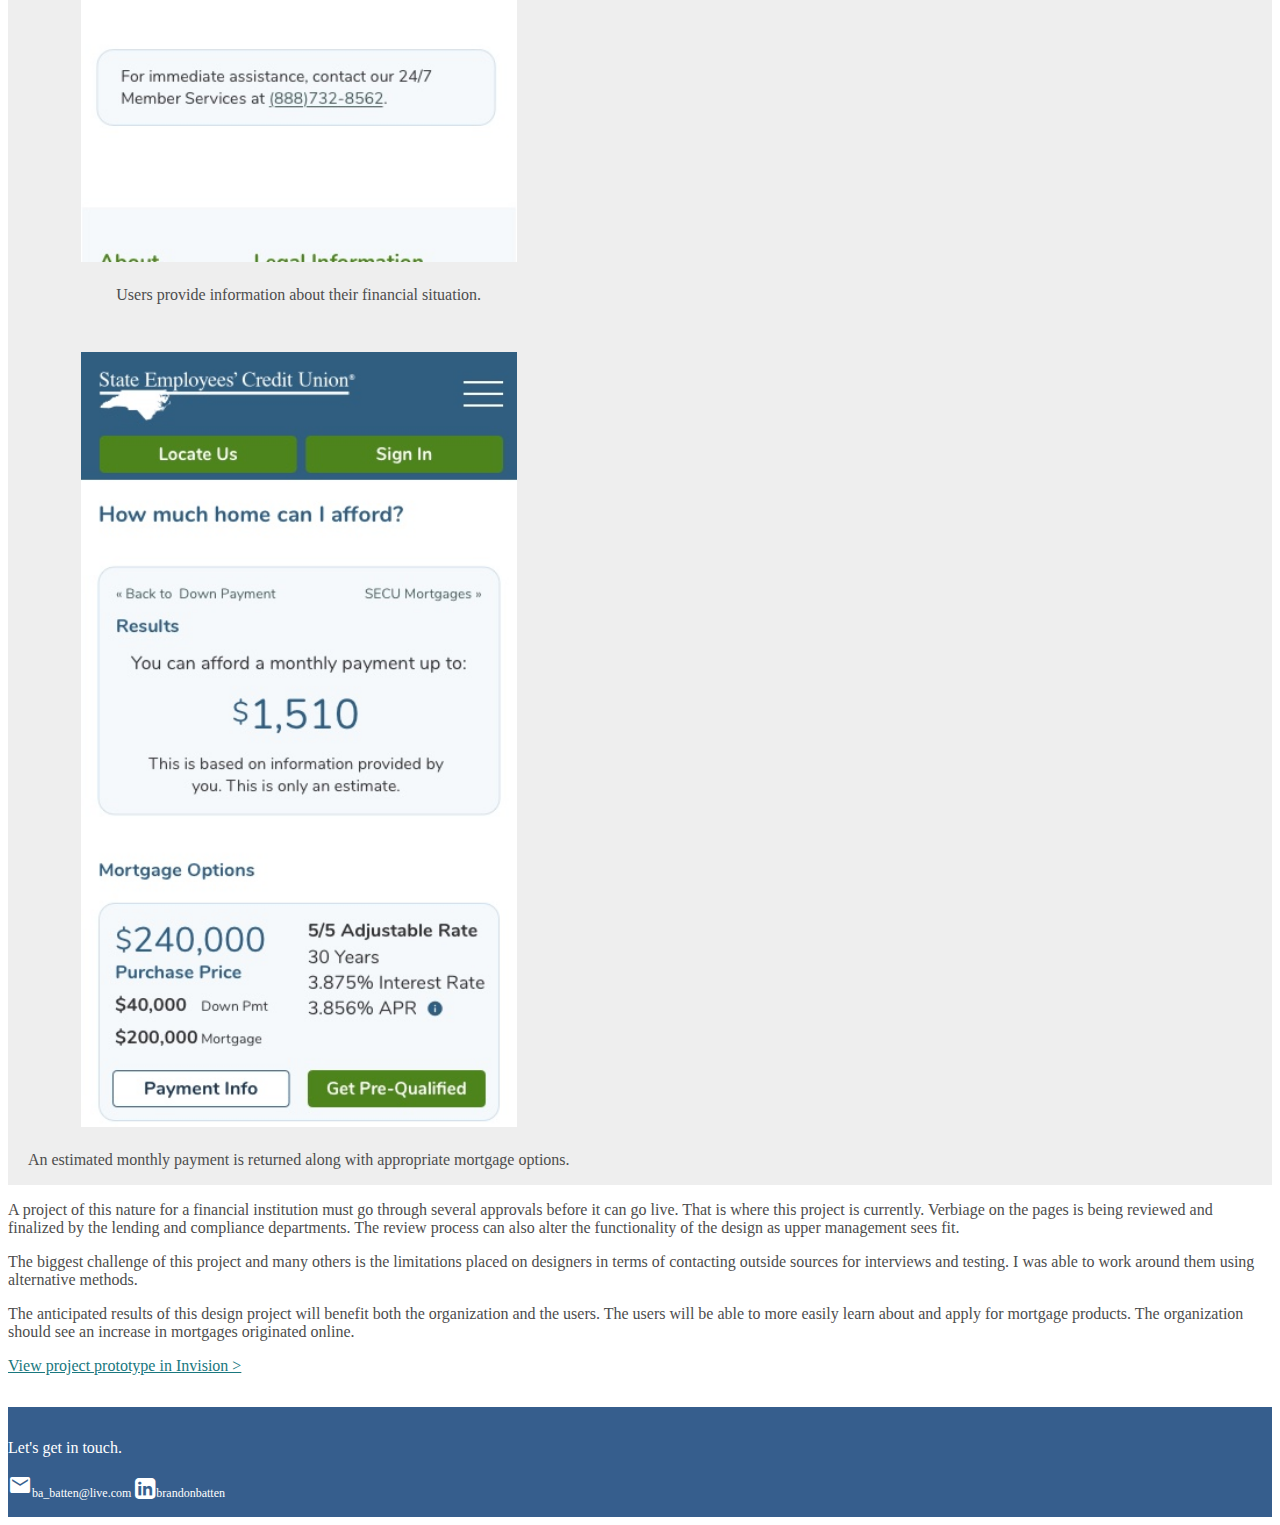
<file: projects/mortgages.html>
<!DOCTYPE html>
<html lang="en" dir="ltr">
  <head>
    <meta charset="utf-8">
    <meta name="viewport" content="width=device-width, initial-scale=1.0">
    <meta name="keywords" content="Brandon Batten, UX, User Experience, Portfolio, Design, Web Design, App Design, Case Study, SECU Mortgages">
    <meta name="author" content="Brandon Batten">
    <link rel="stylesheet" href="https://stackpath.bootstrapcdn.com/bootstrap/4.5.0/css/bootstrap.min.css" integrity="sha384-9aIt2nRpC12Uk9gS9baDl411NQApFmC26EwAOH8WgZl5MYYxFfc+NcPb1dKGj7Sk" crossorigin="anonymous">
    <link rel="stylesheet" href="../css/styles.css">
    <link href="https://fonts.googleapis.com/icon?family=Material+Icons" rel="stylesheet">
    <link rel="stylesheet" href="https://cdnjs.cloudflare.com/ajax/libs/font-awesome/4.7.0/css/font-awesome.min.css">
    <title>Brandon Batten - SECU Mortgages</title>
  </head>
  <body>

    <nav class="container-fluid">
      <div class="container d-flex justify-content-center justify-content-md-between align-items-md-center">
        <a href="index.html" class=" ">
          <span class="nav-bbatten"><strong>Brandon Batten</strong> </span> <span class="nav-uxdesigner"> / UX Designer</span>
        </a>

        <ul class="nav-links-list d-flex justify-content-around">
          <li>
            <a href="../index.html" id="home" class="nav-link d-flex flex-column align-items-center py-2">
              <span class="material-icons d-block d-md-none">home</span>
              <span class="d-block nav-link-text">Home</span>
            </a>
          </li>

          <li>
            <a href="../projects.html" id="projects" class="nav-link d-flex flex-column align-items-center py-2">
              <span class="material-icons d-block d-md-none">important_devices</span>
              <span class="d-block nav-link-text">Projects</span>
            </a>
          </li>

          <li>
            <a href="../about.html" id="about" class="nav-link d-flex flex-column align-items-center py-2">
              <span class="material-icons d-block d-md-none">info</span>
              <span class="d-block nav-link-text">About</span>
            </a>
          </li>

          <li>
            <a href="https://drive.google.com/file/d/1YZ88cIBjisAwseu35FK5Is535icgh28z/view?usp=sharing" target="_blank" id="resume" class="nav-link d-flex flex-column align-items-center py-2">
              <span class="material-icons d-block d-md-none">list_alt</span>
              <span class="d-block nav-link-text">Resumé</span>
            </a>
          </li>

        </ul>
      </div>
    </nav>

    <div class="container mt-4">
      <div class="row">
        <div class="col-12">
          <h1>SECU Mortgages</h1>
        </div>
      </div>

    <div class="row">
      <div class="col-12 col-lg-8">
        <div class="d-flex justify-content-start about-contact-links-wrapper">
          <a href="../index.html#projects-list" class="d-flex align-items-center mr-3">< <u>Back to Projects</u></a>
        </div>
      </div>
    </div>

    <div class="row">
      <div class="col-12">

        <a href="https://secu.invisionapp.com/share/TKO0Q4GZ9VR#/319790610_Mortgages_-_Mobile_-_Screen_1" target="_blank">View project prototype in Invision ></a>

        <p class="mt-3">
          SECU will be launching a new online feature allowing customers to more easily apply
          for and obtain a mortgage. The organization wants the information for mortgages on the
          marketing website to be improved in an effort to drive more traffic to the new mortgage
          origination feature.
        </p>
        <p>
          A human-centered design approach was used to reimagine how mortgages are presented on
          the website. Users will be able to more easily find relevant information about the
          various mortgage products offered and then begin an application.
        </p>
        <p>
          I served as the lead designer on the project. I led efforts to conduct research and
          usability testing that influenced the design. This project is currently in a review
          and finalization process before going live on the website.
        </p>
        <p>
          SECU is concerned about liability exposures and limited how much I could contact
          potential users. I had to use online testing and research methods to get the information
          necessary to drive design decisions.
        </p>
        <p>
          I wanted to gain insight into the information most relevant to customers as they
          shopped for mortgages. I contacted several mortgage lenders within the organization
          to discover commonly asked questions. I would have preferred to conduct interviews
          with some of SECU’s customers, but I had to resort to a survey to see what people similar
          to SECU’s membership base would want to know about a mortgage.
        </p>

        <div class="d-flex flex-column align-items-center my-5 p-3 border bg-lightgray">
          <h2 class="mb-4">Initial Discovery Notes</h2>
          <div class="d-flex justify-content-between flex-wrap discovery-notes">
            <img src="../assets/lenders.jpg" alt="notes from discussions with lenders">
            <img src="../assets/users.jpg" alt="notes from surveying users">
          </div>
        </div>

        <div class="d-flex flex-column align-items-center my-5 p-3 border bg-lightgray">
          <h2 class="mb-4">Mortgage Searches</h2>
          <img src="../assets/mtg-searches.jpg" alt="list of top search results related to mortgages" class="mh-25rem">
          <p class="mt-4">I also reviewed top mortgage related searches on the SECU website to gain more user insight.</p>
        </div>

        <p>
          The information from the lenders and the survey was analyzed to identify the most
          relevant and useful information. Some of the topics identified to be prioritized was
          identifying a suitable mortgage, estimating a potential payment, rates, and easily
          applying for a mortgage.
        </p>
        <p>
          I used information from my research to begin generating ideas and creating low-fidelity
          wireframe sketches. Mortgage information on the website is currently organized by rate
          structure. There are pages for adjustable rates, fixed rates, and then a page for
          specialized mortgages like construction loans and mobile homes. A lot of the information
          on those pages are duplicated. I decided to consolidate the redundant information to
          a single page. Based on my research, I wanted to include a tool where users could
          identify the best mortgages for them as well as utilize a payment calculator. Rates
          for popular mortgage products also needed to be displayed. More unique and specialized
          information could be placed onto secondary pages easily navigated to from the main mortgage page.
        </p>

        <div class="d-flex flex-column align-items-center my-5 p-3 border bg-lightgray">
          <h2 class="mb-4">How Might We...</h2>
          <img src="../assets/how-might-we.jpg" alt="how might we brainstorming notes" class="mh-25rem">
          <p class="mt-4">Brainstorming ideas by asking "How Might We?"</p>
        </div>

        <div class="d-flex flex-column align-items-center my-5 p-3 border bg-lightgray">
          <h2 class="mb-4">Some Early Sketches</h2>
          <div class="d-flex justify-content-between early-sketches">
            <img src="../assets/mtg-calc-sketches1.jpg" alt="mortgage calculator design sketches" class="mh-25rem">
            <img src="../assets/mtg-calc-sketches2.jpg" alt="more mortgage calculator design sketches" class="mh-25rem">
          </div>
        </div>

        <p>
          Once a rough design was in place, I began usability testing. I was not permitted to bring
          testers on site, so I utilized Maze.design for testing. I wanted to test the individual
          functional components separately and then test the whole design. I put each component through
          multiple rounds of testing and then used the feedback to make improvements.
        </p>

        <div class="d-flex flex-column align-items-center my-5 p-3 border bg-lightgray usability-testing">
          <h2 class="mb-4">Usability Testing</h2>
          <img src="../assets/maze-testing.png" alt="usability testing results from maze.design">
        </div>

        <p>
          The concept presented for approval is based on using a central page with the most
          relevant information a user would need. There will be additional pages with more specific information.
        </p>

        <p>
          The main page would present users with a strong call to action. Many users already know they want to apply for a mortgage and need this function to be found easily. The page will also feature a tool allowing users to input information about the home they need to finance and they will be given a list of appropriate mortgage options. Rates for SECU's most popular mortgage products will be displayed along with the ability to view additional rates or begin an application now. There is also a resource center that will direct the user to other mortgage topics such as a glossary and an affordability calculator. A FAQ section will conclude the main page.
        </p>

        <div class="w-100 d-flex flex-column flex-lg-row flex-wrap align-items-center justify-content-center my-5 p-3 border bg-lightgray">
          <h2>Mortgages Page</h2>
          <ul class="d-flex flex-wrap justify-content-between mortgages-screens-list mt-4 w-100">
            <li>
              <img src="../assets/mortgages-cta.jpg" alt="mockup of top of mortgages page" class="mb-3">
              <p>A prominent call to action was placed at the top of the page allowing users to quickly and easily begin a mortgage application.</p>
            </li>
            <li>
              <img src="../assets/mortgages-findmtg.jpg" alt="mockup of tool to identify the best mortgage options" class="mb-3">
              <p>The "Find the right mortgage for you" tool gets input from the user and returns the best mortgage options.</p>
            </li>
            <li>
              <img src="../assets/mortgages-rates.jpg" alt="mockup of mortgage rates" class="mb-3">
              <p>Rates for the most popular mortgage products are displayed along with accompanying primary and secondary calls to action.</p>
            </li>
            <li>
              <img src="../assets/mortgages-resources.jpg" alt="mockup of mortgage resources" class="mb-3">
              <p>Users are able to find more information on different mortgage topics.</p>
            </li>
          </ul>
        </div>

        <p>
          Initial discovery revealed that many people do not understand common terminology
          used with mortgages, so I decided to add a glossary of mortgage terms complete with a search function.
        </p>

        <div class="d-flex flex-column align-items-center my-5 p-3 border bg-lightgray glossary">
          <h2 class="mb-4">Glossary</h2>
          <img src="../assets/glossary.jpg" alt="mockup of the search function on the mortgage glossary page">
          <p class="mt-3">A glossary with a search function will help users find and learn about mortgage terms.</p>
        </div>

        <p>
          Affordability is another concern of borrowers. I designed and tested a calculator
          that takes user input about their income and financial obligations. The calculator will output a monthly payment the borrower can afford and then a list of mortgages
          that may be of interest to the user.
        </p>

        <div class="w-100 d-flex flex-column flex-lg-row flex-wrap align-items-center justify-content-center my-5 p-3 border bg-lightgray">
          <h2>Affordability Calculator</h2>
          <ul class="d-flex flex-wrap justify-content-between mortgages-screens-list mt-4 w-100 affordability-calc-list">
            <li>
              <img src="../assets/affordability-calc.jpg" alt="mockup of the affordability calculator" class="mb-3">
              <p>Users provide information about their financial situation.</p>
            </li>
            <li>
              <img src="../assets/affordability-calc-results.jpg" alt="mockup of results returned from the affordability calculator" class="mb-3">
              <p>An estimated monthly payment is returned along with appropriate mortgage options.</p>
            </li>
          </ul>
        </div>

        <p>
          A project of this nature for a financial institution must go through several approvals before it can go live. That is where this project is currently. Verbiage on the pages is being reviewed and finalized by the lending and compliance departments. The review process can also alter the functionality of the design as upper management sees fit.
        </p>
        <p>
          The biggest challenge of this project and many others is the limitations placed on
          designers in terms of contacting outside sources for interviews and testing. I was able
          to work around them using alternative methods.
        </p>
        <p>
          The anticipated results of this design project will benefit both the organization and the
          users. The users will be able to more easily learn about and apply for mortgage products.
          The organization should see an increase in mortgages originated online.
        </p>

        <a href="https://secu.invisionapp.com/share/TKO0Q4GZ9VR#/319790610_Mortgages_-_Mobile_-_Screen_1" target="_blank">View project prototype in Invision ></a>
      </div>
    </div>


  </div> <!-- End Container -->



    <footer id="footer" class="container-fluid d-flex flex-column align-items-center">
      <p class="text-center">Let's get in touch.</p>
      <div class="d-flex justify-content-around contact-wrapper">
        <a href="mailto:ba_batten@live.com" class="d-flex align-items-center"><span class="material-icons mr-1">email</span><span>ba_batten@live.com</span></a>
        <a href="https://www.linkedin.com/in/brandonbatten/" class="d-flex align-items-center"><span class="fa fa-linkedin-square mr-1" style="font-size: 1.5rem"></span><span>brandonbatten</span></a>
      </div>
    </footer>


    <script src="https://code.jquery.com/jquery-3.5.1.slim.min.js" integrity="sha384-DfXdz2htPH0lsSSs5nCTpuj/zy4C+OGpamoFVy38MVBnE+IbbVYUew+OrCXaRkfj" crossorigin="anonymous"></script>
    <script src="https://cdn.jsdelivr.net/npm/popper.js@1.16.0/dist/umd/popper.min.js" integrity="sha384-Q6E9RHvbIyZFJoft+2mJbHaEWldlvI9IOYy5n3zV9zzTtmI3UksdQRVvoxMfooAo" crossorigin="anonymous"></script>
    <script src="https://stackpath.bootstrapcdn.com/bootstrap/4.5.0/js/bootstrap.min.js" integrity="sha384-OgVRvuATP1z7JjHLkuOU7Xw704+h835Lr+6QL9UvYjZE3Ipu6Tp75j7Bh/kR0JKI" crossorigin="anonymous"></script>
    <script src="../js/scripts.js"></script>
  </body>
</html>
</file>
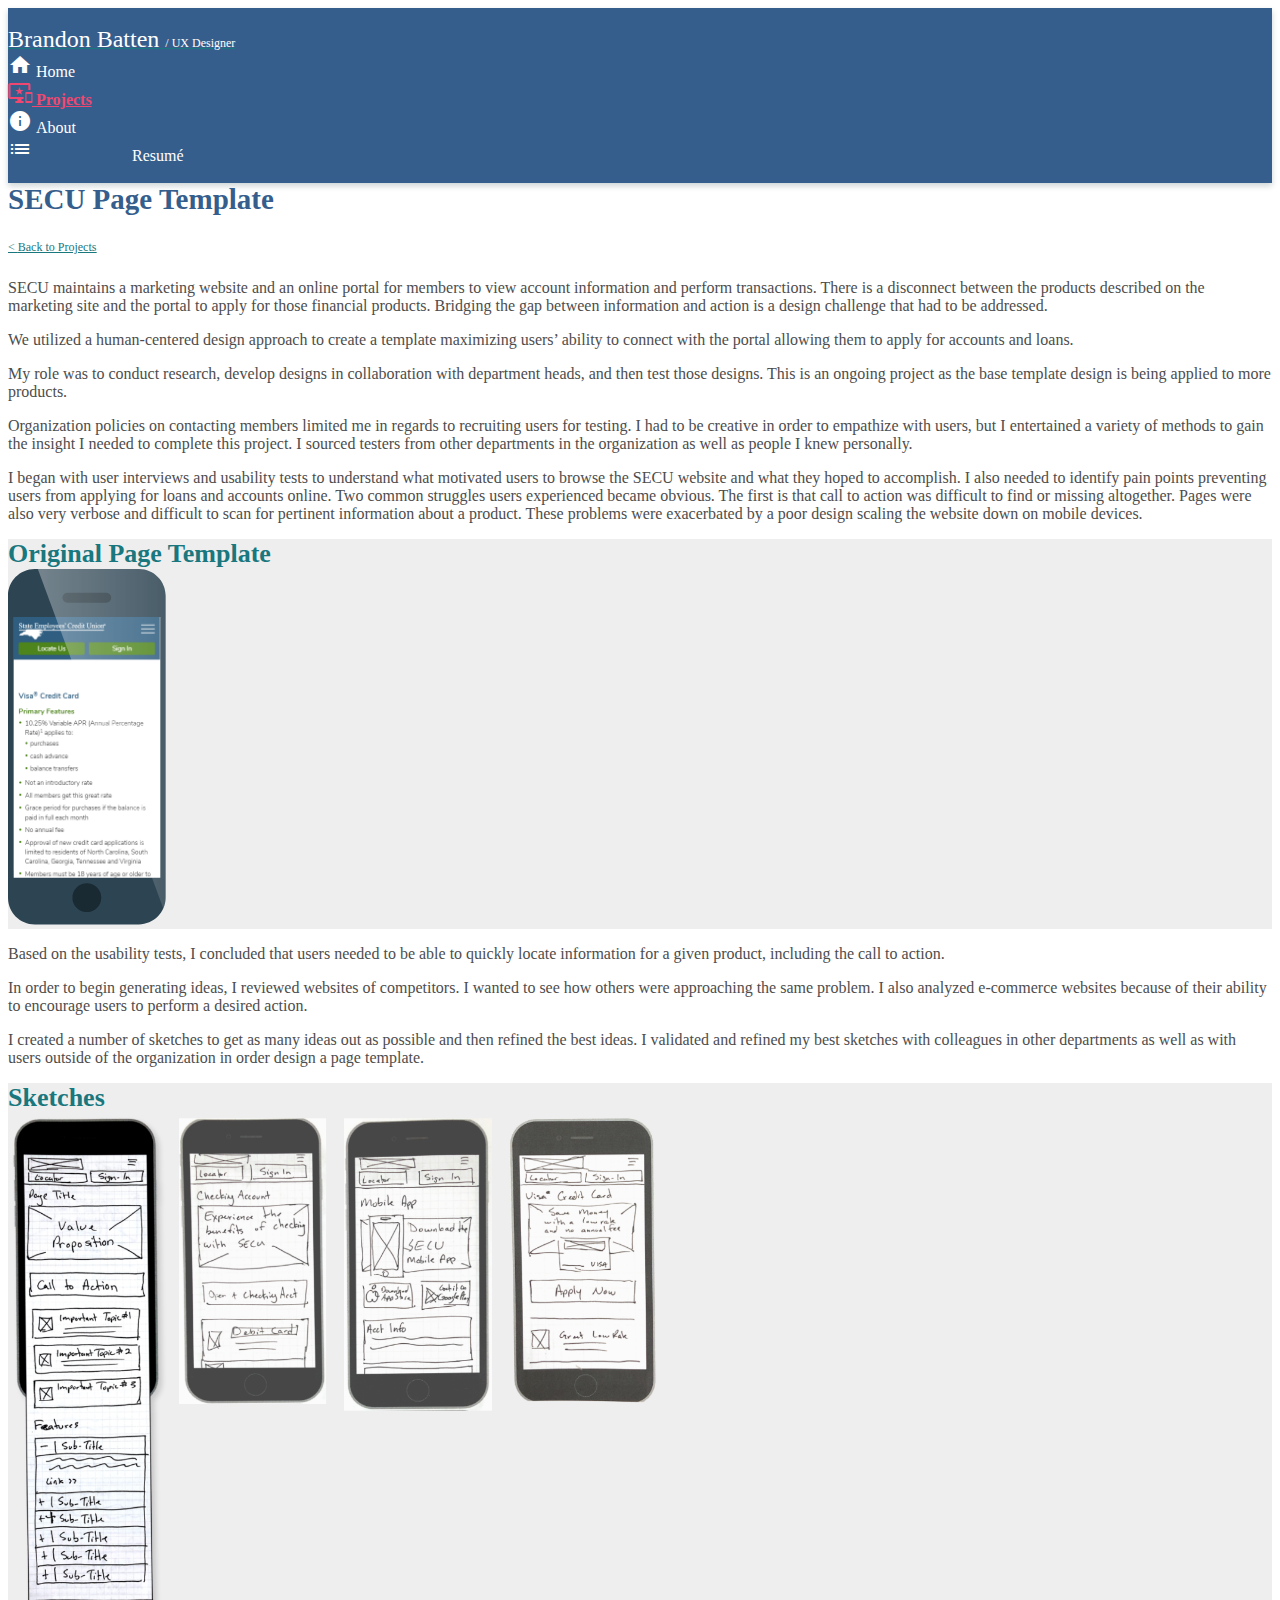
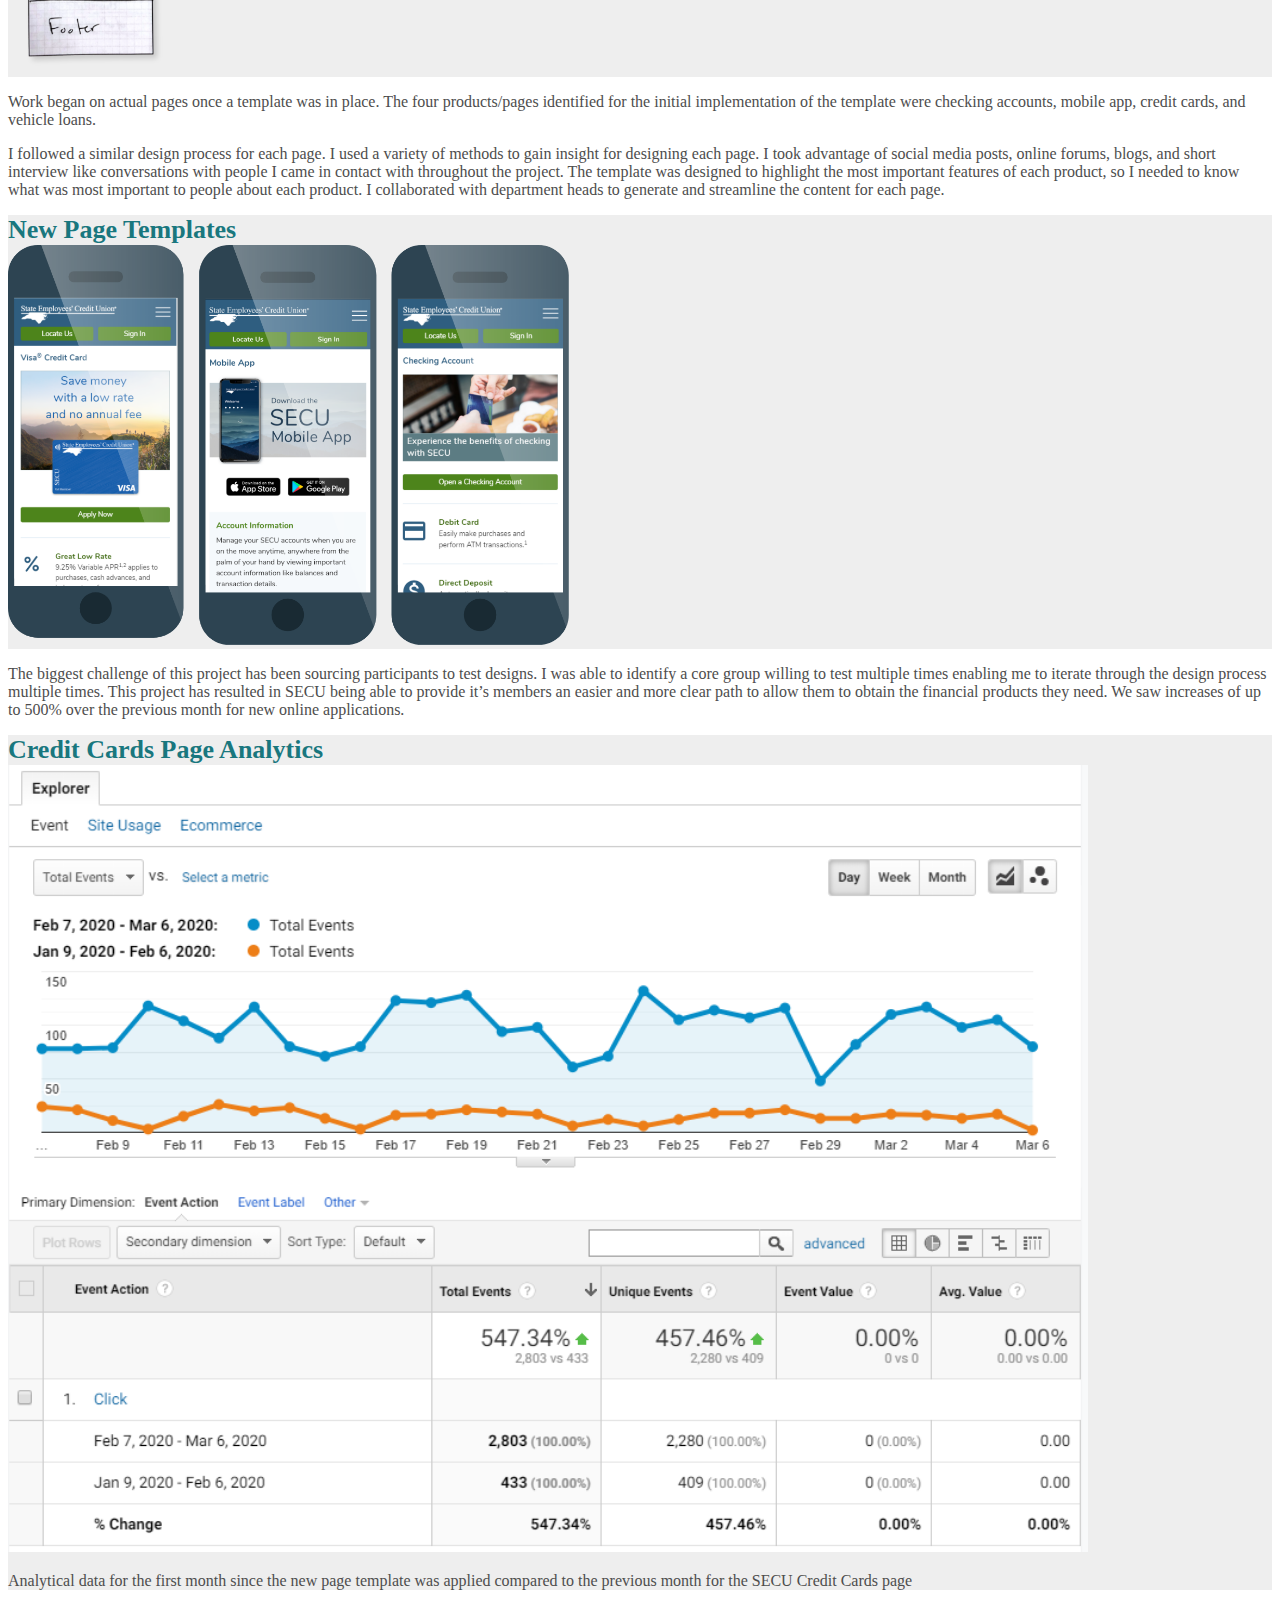
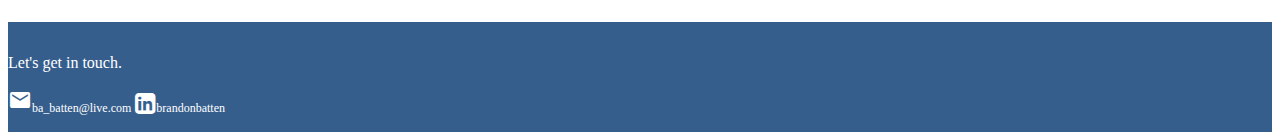
<file: projects/pagetemplate.html>
<!DOCTYPE html>
<html lang="en" dir="ltr">
  <head>
    <meta charset="utf-8">
    <meta name="viewport" content="width=device-width, initial-scale=1.0">
    <meta name="keywords" content="Brandon Batten, UX, User Experience, Portfolio, Design, Web Design, App Design, Case Study, SECU Page Template">
    <meta name="author" content="Brandon Batten">
    <link rel="stylesheet" href="https://stackpath.bootstrapcdn.com/bootstrap/4.5.0/css/bootstrap.min.css" integrity="sha384-9aIt2nRpC12Uk9gS9baDl411NQApFmC26EwAOH8WgZl5MYYxFfc+NcPb1dKGj7Sk" crossorigin="anonymous">
    <link rel="stylesheet" href="../css/styles.css">
    <link href="https://fonts.googleapis.com/icon?family=Material+Icons" rel="stylesheet">
    <link rel="stylesheet" href="https://cdnjs.cloudflare.com/ajax/libs/font-awesome/4.7.0/css/font-awesome.min.css">
    <title>Brandon Batten - SECU Page Template</title>
  </head>
  <body>

    <nav class="container-fluid">
      <div class="container d-flex justify-content-center justify-content-md-between align-items-md-center">
        <a href="index.html" class=" ">
          <span class="nav-bbatten"><strong>Brandon Batten</strong> </span> <span class="nav-uxdesigner"> / UX Designer</span>
        </a>

        <ul class="nav-links-list d-flex justify-content-around">
          <li>
            <a href="../index.html" id="home" class="nav-link d-flex flex-column align-items-center py-2">
              <span class="material-icons d-block d-md-none">home</span>
              <span class="d-block nav-link-text">Home</span>
            </a>
          </li>

          <li>
            <a href="../projects.html" id="projects" class="nav-link d-flex flex-column align-items-center py-2">
              <span class="material-icons d-block d-md-none">important_devices</span>
              <span class="d-block nav-link-text">Projects</span>
            </a>
          </li>

          <li>
            <a href="../about.html" id="about" class="nav-link d-flex flex-column align-items-center py-2">
              <span class="material-icons d-block d-md-none">info</span>
              <span class="d-block nav-link-text">About</span>
            </a>
          </li>

          <li>
            <a href="https://drive.google.com/file/d/1YZ88cIBjisAwseu35FK5Is535icgh28z/view?usp=sharing" target="_blank" id="resume" class="nav-link d-flex flex-column align-items-center py-2">
              <span class="material-icons d-block d-md-none">list_alt</span>
              <span class="d-block nav-link-text">Resumé</span>
            </a>
          </li>

        </ul>
      </div>
    </nav>

    <div class="container mt-4">
      <div class="row">
        <div class="col-12">
          <h1>SECU Page Template</h1>
        </div>
      </div>

    <div class="row">
      <div class="col-12 col-lg-8">
        <div class="d-flex justify-content-start about-contact-links-wrapper">
          <a href="../index.html#projects-list" class="d-flex align-items-center mr-3">< <u>Back to Projects</u></a>
        </div>
      </div>
    </div>

    <div class="row">
      <div class="col-12">
        <p>SECU maintains a marketing website and an online portal for members to view account information
          and perform transactions. There is a disconnect between the products described on the marketing
          site and the portal to apply for those financial products. Bridging the gap between information
          and action is a design challenge that had to be addressed.
        </p>
        <p>We utilized a human-centered design approach to create a template maximizing users’ ability
          to connect with the portal allowing them to apply for accounts and loans.
        </p>
        <p>My role was to conduct research, develop designs in collaboration with department heads,
          and then test those designs. This is an ongoing project as the base template design is
          being applied to more products.
        </p>
        <p>Organization policies on contacting members limited me in regards to recruiting users for
          testing. I had to be creative in order to empathize with users, but I entertained a variety
          of methods to gain the insight I needed to complete this project. I sourced testers from
          other departments in the organization as well as people I knew personally.
        </p>
        <p>I began with user interviews and usability tests to understand what motivated
          users to browse the SECU website and what they hoped to accomplish. I also needed to
          identify pain points preventing users from applying for loans and accounts online. Two
          common struggles users experienced became obvious. The first is that call to action was
          difficult to find or missing altogether. Pages were also very verbose and difficult to scan
          for pertinent information about a product. These problems were exacerbated by a poor design
          scaling the website down on mobile devices.
        </p>

        <div class="d-flex flex-column align-items-center my-5 p-3 border bg-lightgray">
          <h2 class="mb-4">Original Page Template</h2>
          <img src="../assets/original-page-template.png" alt="original page template">
        </div>

        <p>Based on the usability tests, I concluded that users needed to be able to quickly locate
          information for a given product, including the call to action.
        </p>
        <p>In order to begin generating ideas, I reviewed websites of competitors. I wanted to
          see how others were approaching the same problem. I also analyzed e-commerce websites because
          of their ability to encourage users to perform a desired action.
        </p>
        <p>I created a number of sketches to get as many ideas out as possible and then refined
          the best ideas. I validated and refined my best sketches with colleagues in other departments
          as well as with users outside of the organization in order design a page template.
        </p>

        <div class="d-flex flex-column align-items-center my-5 p-3 border bg-lightgray">
          <h2 class="mb-4">Sketches</h2>
          <img src="../assets/template-sketches.png" alt="template sketches" class="img-fluid mh-35rem">
        </div>

        <p>Work began on actual pages once a template was in place. The four products/pages
          identified for the initial implementation of the template were checking accounts, mobile
          app, credit cards, and vehicle loans.
        </p>
        <p>I followed a similar design process for each page. I used a variety of methods to
          gain insight for designing each page. I took advantage of social media posts, online
          forums, blogs, and short interview like conversations with people I came in contact
          with throughout the project. The template was designed to highlight the most important
          features of each product, so I needed to know what was most important to people about
          each product. I collaborated with department heads to generate and streamline the content
          for each page.
        </p>

        <div class="d-flex flex-column align-items-center my-5 p-3 border bg-lightgray">
          <h2 class="mb-4">New Page Templates</h2>
          <img src="../assets/finished-template-screenshots.png" alt="screenshots of page template applied to various web pages" class="img-fluid mh-25rem">
        </div>

        <p>The biggest challenge of this project has been sourcing participants to test designs.
          I was able to identify a core group willing to test multiple times enabling me to iterate
          through the design process multiple times. This project has resulted in SECU being able to
          provide it’s members an easier and more clear path to allow them to obtain the financial
          products they need. We saw increases of up to 500% over the previous month for new online applications.
        </p>

        <div class="d-flex flex-column align-items-center my-5 p-3 border bg-lightgray">
          <h2 class="mb-4">Credit Cards Page Analytics</h2>
          <img src="../assets/template-ga-screenshot.png" alt="screenshots of page template applied to various web pages" class="img-fluid">
          <p class="mt-3">Analytical data for the first month since the new page template was applied compared to the previous month for the SECU Credit Cards page</p>
        </div>




      </div>

    </div>


  </div> <!-- End Container -->



    <footer id="footer" class="container-fluid d-flex flex-column align-items-center">
      <p class="text-center">Let's get in touch.</p>
      <div class="d-flex justify-content-around contact-wrapper">
        <a href="mailto:ba_batten@live.com" class="d-flex align-items-center"><span class="material-icons mr-1">email</span><span>ba_batten@live.com</span></a>
        <a href="https://www.linkedin.com/in/brandonbatten/" class="d-flex align-items-center"><span class="fa fa-linkedin-square mr-1" style="font-size: 1.5rem"></span><span>brandonbatten</span></a>
      </div>
    </footer>


    <script src="https://code.jquery.com/jquery-3.5.1.slim.min.js" integrity="sha384-DfXdz2htPH0lsSSs5nCTpuj/zy4C+OGpamoFVy38MVBnE+IbbVYUew+OrCXaRkfj" crossorigin="anonymous"></script>
    <script src="https://cdn.jsdelivr.net/npm/popper.js@1.16.0/dist/umd/popper.min.js" integrity="sha384-Q6E9RHvbIyZFJoft+2mJbHaEWldlvI9IOYy5n3zV9zzTtmI3UksdQRVvoxMfooAo" crossorigin="anonymous"></script>
    <script src="https://stackpath.bootstrapcdn.com/bootstrap/4.5.0/js/bootstrap.min.js" integrity="sha384-OgVRvuATP1z7JjHLkuOU7Xw704+h835Lr+6QL9UvYjZE3Ipu6Tp75j7Bh/kR0JKI" crossorigin="anonymous"></script>
    <script src="../js/scripts.js"></script>
  </body>
</html>
</file>
<file: css/styles.css>
/*******************************************
Colors
********************************************/

:root {
   --gray-primary: #8a8686;
   --teal-primary: #19777e;
   --teal-light: #68E0E8;
   --blue-primary: #7199C9;
   --blue-dark: #365e8d;
   --blue-light: #7199c9;
   --yellow-primary: #FDE74C;
   --yellow-dark: #DEC92F;
   --pink-primary: #EDC9E9;
   --pink-dark: #E18ED7;
   --pink-saturated: #EF476F;
   --shadow-color: rgba(7, 41, 43, 0.20);
   --default-text-color: #4d4d4d;
}

.color-white {
  color: white;
}

.color-blue {
  color: var(--blue-dark);
}

.bg-gradient-teal {
  background: linear-gradient(var(--teal-light), var(--teal-primary));
}

.bg-gradient-pink {
  background: linear-gradient(var(--pink-primary), var(--pink-dark));
}

.bg-gradient-blue {
  background: linear-gradient(#C6DCF5, var(--blue-primary));
}

.bg-gradient-orange {
  background: linear-gradient(#FFD791, #FFA300);
}

.bg-lightgray {
  background-color: #eee;
}

/*******************************************
Typography
********************************************/

body {
  font-weight: 200;
  color: var(--default-text-color);
}

h1 {
  font-size: 1.8125rem;
  color: var(--blue-dark);
  margin: 0;
}

h2 {
  font-size: 1.625rem;
  margin: 0;
  color: var(--teal-primary);
}

h3 {
  font-size: 1.125rem;
  color: var(--blue-dark);
}

a {
  color: var(--teal-primary);
}

.about-contact-links-wrapper {
  margin: 1.5rem 0;
  font-size: 0.75rem;
}

/*******************************************
Quick Styles
********************************************/
.br-16 {
  border-radius: 1rem;
}

.minh-100 {
  min-height: 100vh;
  margin-bottom: -8rem;
}

/*******************************************
HTML tag defaults
********************************************/

 ul {
   list-style-type: none;
   margin: 0;
   padding: 0;
 }

/*******************************************
Template Components (Header & Footer)
********************************************/

/* Navigation */
nav {
  padding: 1.125rem 0 1.125rem 0;
  background-color: var(--blue-dark);
  box-shadow: 0 3px 6px var(--shadow-color);
}

.nav-bbatten{
  font-size: 1.5rem;
  color: white;
}

.nav-uxdesigner {
  font-size: 0.75rem;
  color: white;
}

.nav-links-list {
  background: linear-gradient(#fff, #f3f3f3);
  box-shadow: 0 -2px 4px var(--shadow-color);
  position: fixed;
  width: 100%;
  top: calc(100% - 55px);
  left: 0;
  z-index: 900;
}

@media screen and (min-width: 768px) {
  .nav-links-list {
    position: static;
    background: none;
    box-shadow: none;
    width: 40%;
  }
}

.nav-link {
  color: var(--gray-primary);
  text-decoration: none;
  margin: 0;
}

.nav-link:hover {
  color: var(--blue-primary);
  text-decoration: underline;
}

.nav-link:active {
  background-color: var(--gray-primary);
  color: white;
}

.nav-link-text {
  font-size: 0.625rem;
}

@media screen and (min-width: 768px){
  .nav-link {
    color: white;
  }

  .nav-link:hover {
    color: white;
  }

  .nav-link:active {
    background-color: rgba(0,0,0,0);
    transform: scale(0.95);
  }

  .nav-link-text {
    font-size: 1rem;
  }
}

.nav-locator {
  color: var(--pink-saturated);
  font-weight: 600;
  text-decoration: none;
}

@media screen and (min-width: 768px) {
  .nav-locator {
    text-decoration: underline;
  }
}

/* Footer */
html,
body {
  min-height: 100vh;
}

footer {
  width: 100%;
  color: white;
  background-color: var(--blue-dark);
  padding: 1rem 0 5rem;
  margin: 2rem 0 0;
  position: relative;
  bottom: 0;
}

@media screen and (min-width: 768px) {
  footer {
    padding: 1rem 0;
  }
}

.short-page-footer {
  position: absolute;
  bottom: 0;
}

@media screen and (min-width: 768px) {
  .short-page-footer {
    bottom: 0;
    padding: 1rem;
  }
}

@media screen and (min-width: 992px) {
  .short-page-footer {
    bottom: -6rem;
  }
}

.contact-wrapper {
  width: 17.8125rem;
}

footer a {
  color: white;
  font-size: 0.75rem;
  text-decoration: none;
}

footer a:hover {
  text-decoration: underline;
  color: white;
}

/*******************************************
Home Components
********************************************/


/* Hero */
.hero {
  background: linear-gradient(#23A6AF, #1A858D);
  padding-top: 3.75rem;
  margin-top: -4.5rem;
}

@media screen and (min-width: 768px) {
  .hero {
    margin-top: calc(-3.75rem - 1.125rem);
  }
}

/* Portrait */
.portrait-wrapper {
  margin-bottom: -5rem;
}

@media screen and (min-width: 768px) {
  .portrait-wrapper {
    padding-top: 4rem;
  }
}

@media screen and (min-width: 992px) {
  .portrait-wrapper {
    padding-top: 0;
  }
}

/* Contact Card */
.contact-card {
  background-color: white;
  border-radius: 16px;
  box-shadow: 0 9px 16px var(--shadow-color);
  margin-bottom: -150px;
}

.contact-card-role {
  font-size: 1.4375rem;
  color: var(--blue-light);
  margin-top: 0.25rem;
}

.contact-card-text-wrapper {
  max-width: 330px;
}

.button-link {
  background-color: var(--yellow-primary);
  color: var(--blue-dark);
  font-weight: 600;
  text-decoration: none;
  padding: 0.5rem 2.375rem;
  border-radius: 2rem;
  box-shadow: 0 3px 6px rgba(0, 0, 0, 0.16);
}

.button-link:hover {
  text-decoration: underline;
}

.button-link:active {
  background-color: var(--yellow-dark);
  transform: translateY(3px);
  box-shadow: 0 0 6px rgba(0, 0, 0, 0.16);
}

/*******************************************
Projects components
********************************************/

.project-card {
  border-radius: 1rem;
  box-shadow: 0 8px 16px var(--shadow-color);
}

.project-card:active {
  transform: scale(0.98);
}

@media screen and (min-width: 992px) {
  .project-card:hover {
    background: linear-gradient(#f2f2f2, #bcbcbc);
  }
}

.project-card img {
  height: 15rem;
  width: auto;
}

.mh-25rem {
  max-height: 25rem;
}

.mh-35rem {
  max-height: 35rem
}

/*******************************************
About components
********************************************/

.about-contact-links-wrapper {
  margin: 1.5rem 0;
  font-size: 0.75rem;
}

/*******************************************
Projects components
********************************************/

.discovery-notes img,
.early-sketches img {
  max-width: 48%;
}

.usability-testing img {
  max-width: 100%;
}

@media screen and (min-width: 992px) {
  .usability-testing img {
    max-width: 75%;
  }
}

.mortgages-screens-list li {
  width: 100%;
  display: flex;
  flex-direction: column;
  align-items: center;
  margin-bottom: 2rem;
}

.mortgages-screens-list li:last-of-type{
  margin-bottom: 0;
}

.mortgages-screens-list li img{
  max-width: 75%;
  margin-bottom: 0.5rem;
}

.glossary img {
  max-width: 75%;
}

@media screen and (min-width: 768px) {
  .mortgages-screens-list li {
    width: 46%;
  }

  .mortgages-screens-list li img {
    width: 100%;
  }

  .glossary img {
    max-width: 14.125rem;
  }
}
</file>
